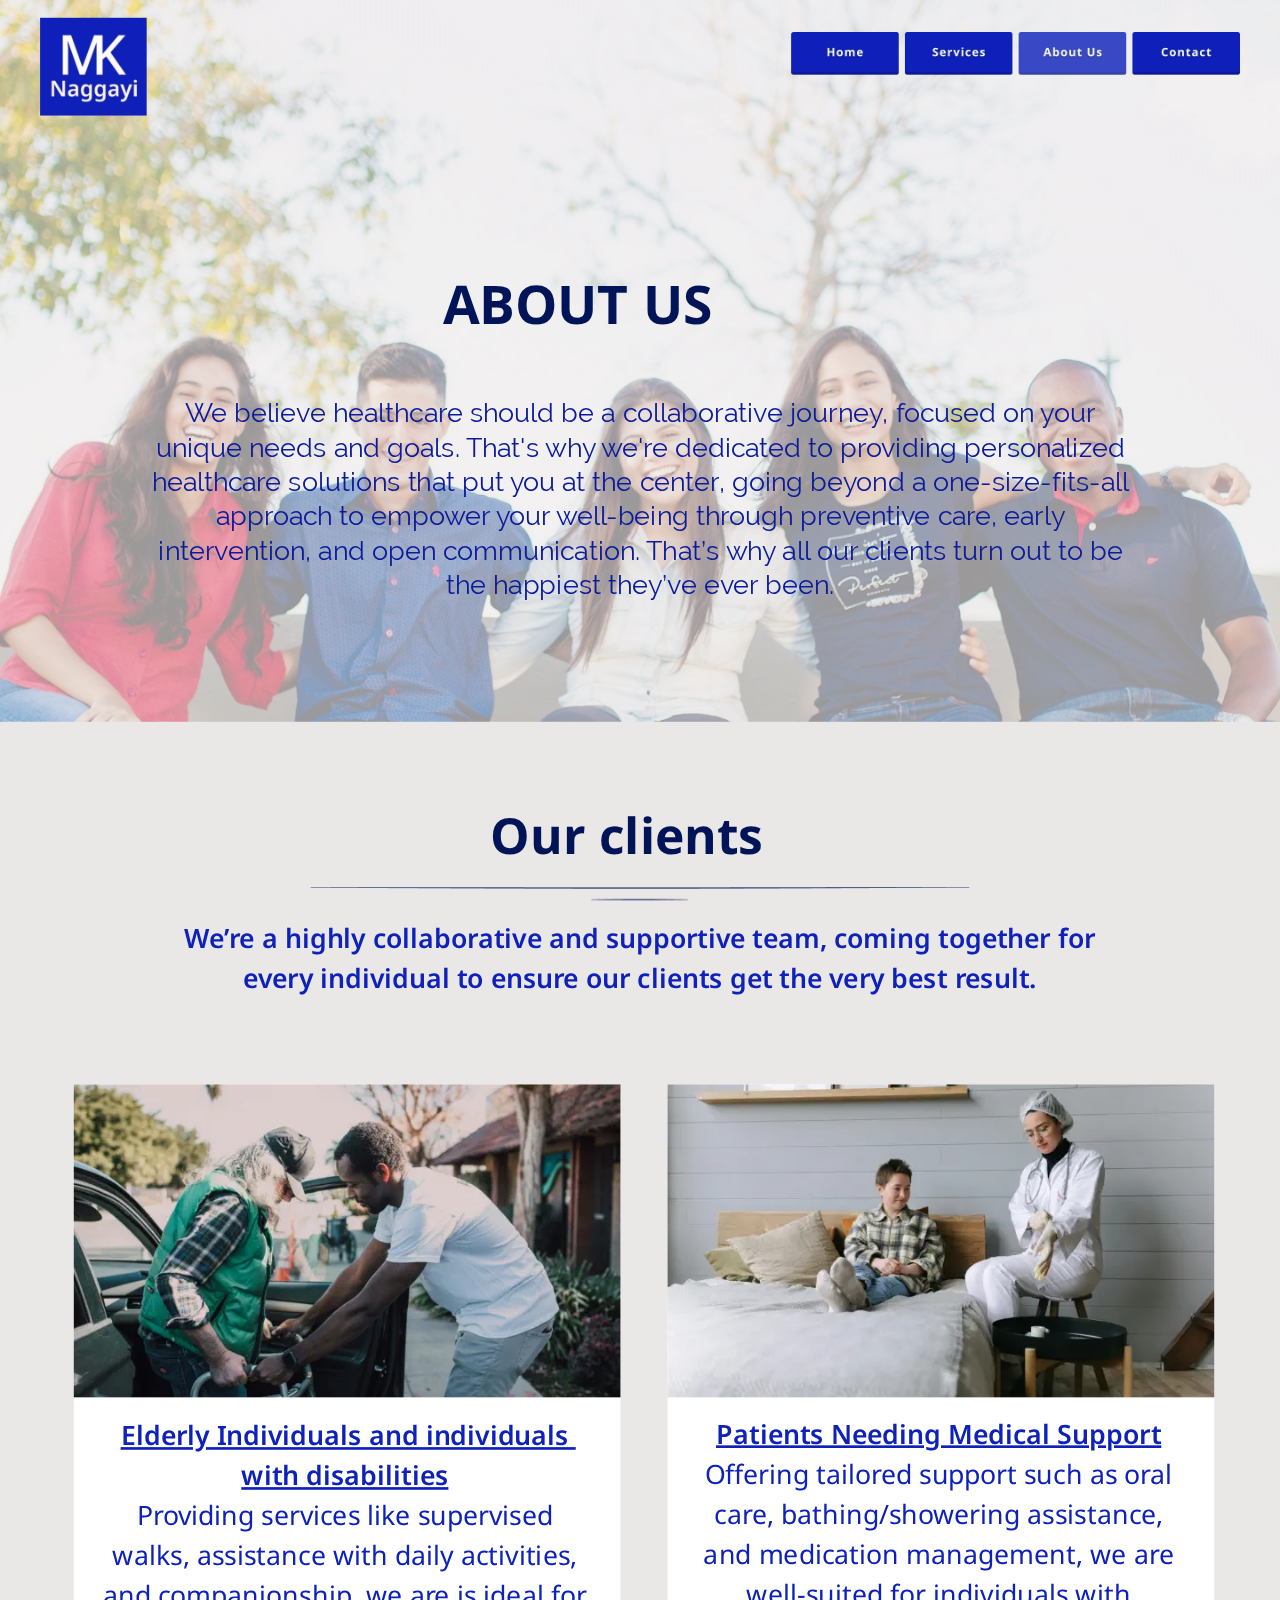
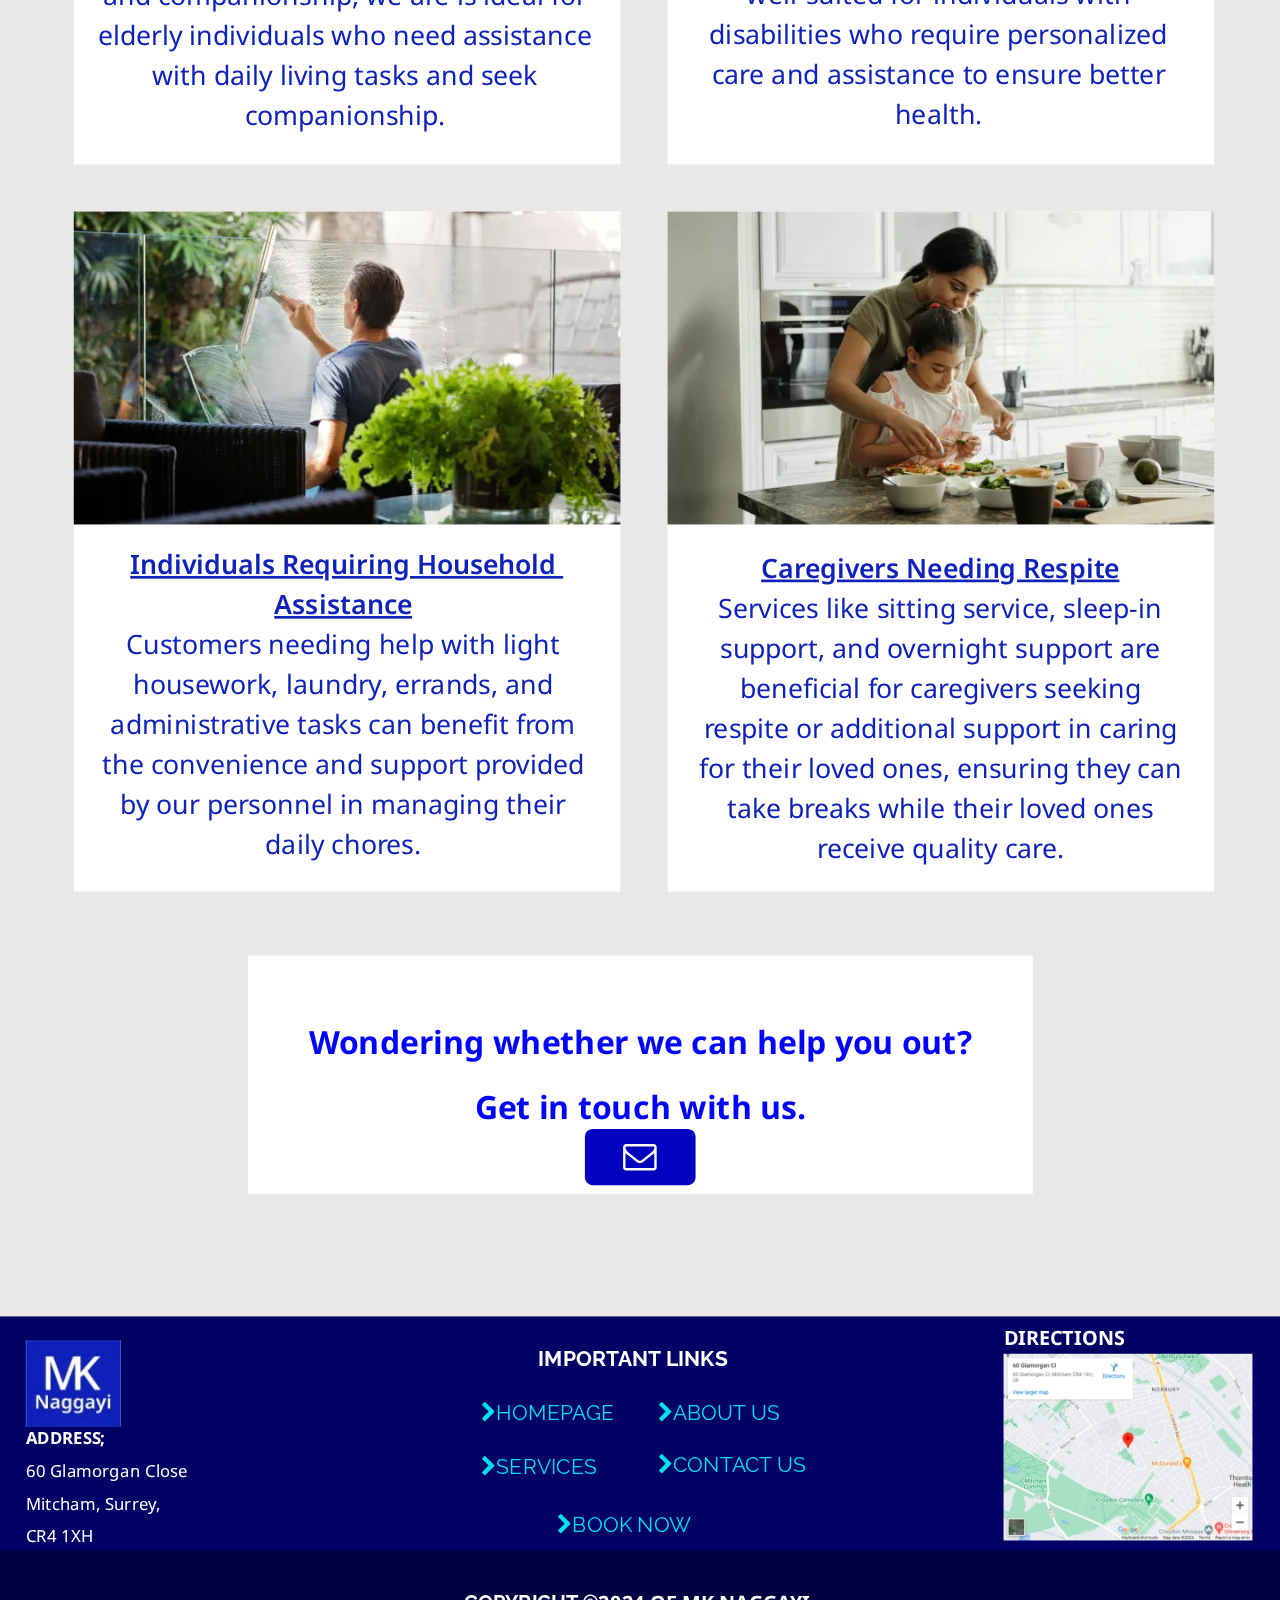
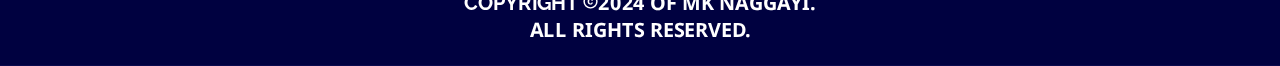
<file: about us.html>
<!DOCTYPE html>
<html lang="en">
<head>
 <meta charset="utf-8"/>
 <meta http-equiv="X-UA-Compatible" content="IE=EDGE"/>
 <meta name="Generator" content="Xara HTML filter v.10.0.3.39"/>
 <meta name="XAR Files" content="index_html_files/xr_files.txt"/>
 <title>about us</title>
 <meta name="viewport" content="width=device-width, initial-scale=1" />
 <link rel="preload" href="index_html_files/xr_fonts.css?1045" as="style" onload="this.onload = null; this.rel = 'stylesheet'" />
 <script>document.documentElement.className="xr_bgh4";</script>
 <link rel="stylesheet" href="index_html_files/xr_main.css?1045"/>
 <link rel="preload" href="index_html_files/custom_styles.css?1045" as="style" onload="this.onload = null; this.rel = 'stylesheet'" />
 <link rel="preload" href="index_html_files/xr_text.css?1045" as="style" onload="this.onload = null; this.rel = 'stylesheet'" />
 <link rel="shortcut icon" type="image/ico" href="index_html_files/favicon.ico"/>
 <link rel="icon" type="image/ico" href="index_html_files/favicon.ico"/>
 <meta name="msapplication-TileImage" content="index_html_files/tileicon.png"/>
 <link rel="apple-touch-icon" href="index_html_files/tileicon.png"/>
 <script src="index_html_files/roe.js?1045"></script>
 <script>xr_webpf=2;</script>
 <script src="index_html_files/prs4.js"></script>
 <style id="xr_scstrchs">.xr_scstrch{width:100%;left:0%;z-index:-1;}</style>
 <script>xr_fitwidth=1880;xr_fws=1.50</script>
 <link rel="stylesheet" href="index_html_files/xr_all.css?1045" id="xr_mvcss"/>
 <!--[if lt IE 9]><link rel="stylesheet" href="index_html_files/xr_ie.css?1045"/><![endif]-->
 <script> var xr_multivar=1;xr_ios_ini2();</script>
 <style>
  @media screen and (min-width: 960px) {#xr_xr {top:0px;}}
  @media screen and (max-width: 959px) {#xr_xr {top:0px;}}
 </style>
 <link rel="preload" href="index_html_files/ani.css" as="style" onload="this.onload = null; this.rel = 'stylesheet'" />
</head>
<body class="xr_bgb4">
<!--[if IE]><div class="xr_ap" id="xr_xrii"  style="width: 100%; height: 100%; top:0%; left:0%;"><![endif]-->
<!--[if !IE]><!--><div class="xr_ap" id="xr_xrii"  style="width: 100%; height: 100%; top:0%; left:0%; overflow:hidden;"><!--<![endif]-->
<div class="xr_ap" id="xr_bph" style="width: 100%; height: 100%; left: 0px; top: 0px; overflow: hidden;">
<div class="xr_ar xr_mvp_6 xr_mvpo " style="width: 100%; height: 100%;">
<div class="xr_pbd">
</div>
</div>
</div>
<!--[if gte IE 9]><!-->
<div id="xr_xr" class="xr_noc" style="position:relative; text-align:left; margin:0 auto;" onmousedown="xr_mm(event);">
<!--<![endif]-->
<!--[if lt IE 9]>
<div class="xr_ap" id="xr_xr" style="width: 1440px; height: 3674px; left:50%; margin-left: -720px; text-align: left; top:0px;">
<![endif]-->
 <script>var xr_xr=document.getElementById("xr_xr");xr_rxc();</script>
<div id="xr_td" class="xr_td">
<div id="xr_mvp_5" class="xr_mvp_5 xr_bgn_4_0_0" style="position:absolute; width:1440px; height:3674px;">
<div class="xr_ap xr_pp">
 <span class="xr_ar" style="left:0px;top:0px;width:1440px;height:3674px; box-shadow: 6px 5px 3px rgba(0,0,0,0.25); background-color: #EAE7E7;"></span>
</div>
<div class="xr_ap xr_xri_" style="width: 1440px; height: 3674px;">
 <img class="xr_rn_ xr_wpp xr_ap" src="index_html_files/217.webp" alt="" title="" style="left:0px;top:-84px;width:1440px;height:896px;"/>
<div class="xr_group">
 <span class="xr_ar xr_scstrch" style="height: 95px; top: 0px; position: absolute; pointer-events: none;"></span>
</div>
<div class="xr_group">
 <div class="xr_trigo_xr_ce19" style="position:absolute;left:773px;top:-174px;width:107px;height:98px;z-index:-1;"></div>
<div class="xr_group" class="xr_apq" id="xr_xpxr_172" style="position:absolute;left:773px;top:-174px;width:107px;height:98px;visibility:hidden;display:none;">
 <div style="position:absolute;left:-773px;top:174px">
<div id="type:58logo" style="position:absolute; left:773px; top:-174px"></div>
 </div>
</div>
</div>
<div class="xr_xpos" style="position:absolute; left: 889px; top: 36px; width:507px; height:50px;">
<div id="xr_nb13" class="xr_ar">
 <div class="xr_ar xr_nb0">
 <a href="index.html" onclick="return(xr_nn());" ontouchstart="xr_mtch();">
  <img class="xr_rn_ xr_rnsp_ xr_wpp xr_ap" src="index_html_files/1032.webp" alt="Home" title="" onmousemove="xr_mo(this,25,event)" style="left:0px;top:0px;width:124px;height:50px;"/>
  <img class="xr_rn_ xr_rnsp_ xr_wpp xr_ap xr_ro xr_ro0 xr_tt3" src="index_html_files/1040.webp" alt="Home" title="" onmousemove="xr_mo(this,25)" style="left:0px;top:0px;width:124px;height:50px;"/>
 </a>
 </div>
 <div class="xr_ar xr_nb0">
 <a href="services.html" target="_self" onclick="return(xr_nn());" ontouchstart="xr_mtch();">
  <img class="xr_rn_ xr_rnsp_ xr_wpp xr_ap" src="index_html_files/1033.webp" alt="Services" title="" onmousemove="xr_mo(this,25,event)" style="left:128px;top:0px;width:124px;height:50px;"/>
  <img class="xr_rn_ xr_rnsp_ xr_wpp xr_ap xr_ro xr_ro0 xr_tt3" src="index_html_files/1041.webp" alt="Services" title="" onmousemove="xr_mo(this,25)" style="left:128px;top:0px;width:124px;height:50px;"/>
 </a>
 </div>
 <div class="xr_ar xr_nb0">
 <a href="javascript:;" onclick="return(xr_nn());" ontouchstart="xr_mtch();">
  <img class="xr_rn_ xr_rnsp_ xr_wpp xr_ap" src="index_html_files/1034.webp" alt="About Us" title="" onmousemove="xr_mo(this,25,event)" style="left:256px;top:0px;width:124px;height:50px;"/>
  <img class="xr_rn_ xr_rnsp_ xr_wpp xr_ap xr_rs" src="index_html_files/1042.webp" alt="About Us" title="" onmousemove="xr_mo(this,25)" style="left:256px;top:0px;width:124px;height:50px;"/>
 </a>
 </div>
 <div class="xr_ar xr_nb0">
 <a href="contact.html" target="_self" onclick="return(xr_nn());" ontouchstart="xr_mtch();">
  <img class="xr_rn_ xr_rnsp_ xr_wpp xr_ap" src="index_html_files/1035.webp" alt="Contact" title="" onmousemove="xr_mo(this,25,event)" style="left:384px;top:0px;width:123px;height:50px;"/>
  <img class="xr_rn_ xr_rnsp_ xr_wpp xr_ap xr_ro xr_ro0 xr_tt3" src="index_html_files/1043.webp" alt="Contact" title="" onmousemove="xr_mo(this,25)" style="left:384px;top:0px;width:123px;height:50px;"/>
 </a>
 </div>
</div>
</div>
 <div class="xr_trigo_xr_ce20" style="position:absolute;left:45px;top:20px;width:120px;height:110px;z-index:-1;"></div>
 <div class="xr_apq xr_ac" id="xr_xpxr_196" style="left:0; top:0; visibility: hidden; display: none;">
 <img class="xr_rn_ xr_rnsp_ xr_wpp xr_ap" src="index_html_files/843.webp" alt="" title="" style="left:45px;top:20px;width:120px;height:110px;"/>
 </div>
 <div class="xr_txt Heading_1 xr_s58" style="position: absolute; left:498px; top:364px; width:343px; height:10px;">
  <h1 class="xr_tl Heading_1 xr_s58" style="top: -64.13px;margin:0;">ABOUT US</h1>
 </div>
 <div class="xr_trigo_xr_ce21" style="position:absolute;left:100px;top:961px;width:742px;height:95px;z-index:-1;"></div>
 <div class="xr_ap xr_ac" id="xr_xpxr_205" style="left:0; top:0; visibility: hidden; display: none;">
 <div class="xr_txt xr_s62" style="position: absolute; left:100px; top:961px; width:742px; height:10px;">
  <h1 class="xr_tc Heading_1 xr_s67" style="left: 451.47px; top: -59.86px; width: 337px;margin:0;"><span id="LayoutControl:58stretch"></span><span class="Heading_1 xr_s67" style="width:306.41px;display:inline-block;transform-origin: 0%;transform: scaleX(1);">Our clients</span></h1>
 </div>
 <img class="xr_rn_ xr_rnsp_ xr_wpp xr_ap" id="x:_nagmar:587500:580:580:580" src="index_html_files/739.webp" alt="" title="" style="left:349px;top:998px;width:742px;height:15px;"/>
 </div>
 <div class="xr_txt Normal_text xr_s68" style="position: absolute; left:204px; top:1066px; width:1032px; height:10px;">
  <span class="xr_tc Normal_text xr_s68" style="left: -49.65px; top: -32.07px; width: 1139px;">We’re a highly collaborative and supportive team, coming together for </span>
  <span class="xr_tc Normal_text xr_s68" style="left: 22.39px; top: 12.87px; width: 987px;">every individual to ensure our clients get the very best result.</span>
 </div>
 <span class="xr_ar" style="left:83px;top:1220px;width:615px;height:765px; background-color: #FFFFFF;"></span>
 <img class="xr_rn_ xr_wpj xr_ap" src="index_html_files/220.webp" alt="" title="" style="left:83px;top:1220px;width:615px;height:352px;"/>
 <span class="xr_ar" style="left:751px;top:1220px;width:615px;height:765px; background-color: #FFFFFF;"></span>
 <img class="xr_rn_ xr_wpj xr_ap" src="index_html_files/221.webp" alt="" title="" style="left:751px;top:1220px;width:615px;height:352px;"/>
 <span class="xr_ar" style="left:83px;top:2038px;width:615px;height:765px; background-color: #FFFFFF;"></span>
 <img class="xr_rn_ xr_wpj xr_ap" src="index_html_files/222.webp" alt="" title="" style="left:83px;top:2038px;width:615px;height:352px;"/>
 <span class="xr_ar" style="left:751px;top:2038px;width:615px;height:765px; background-color: #FFFFFF;"></span>
 <img class="xr_rn_ xr_wpj xr_ap" src="index_html_files/223.webp" alt="" title="" style="left:751px;top:2038px;width:615px;height:352px;"/>
 <div class="xr_txt Normal_text xr_s69" style="position: absolute; left:109px; top:1626px; width:558px; height:10px;">
  <span class="xr_tc Normal_text xr_s68" style="left: 3.71px; top: -32.07px; width: 558px;"><span class="Normal_text xr_s70" style="">Elderly Individuals and individuals </span></span>
  <span class="xr_tc Normal_text xr_s68" style="left: 152.49px; top: 12.87px; width: 253px;"><span class="Normal_text xr_s70" style="">with disabilities</span></span>
  <span class="xr_tc Normal_text xr_s71" style="left: 19.46px; top: 57.81px; width: 527px;">Providing services like supervised </span>
  <span class="xr_tc Normal_text xr_s71" style="left: -7.58px; top: 102.75px; width: 581px;">walks, assistance with daily activities, </span>
  <span class="xr_tc Normal_text xr_s71" style="left: -20.21px; top: 147.69px; width: 606px;">and companionship, we are is ideal for </span>
  <span class="xr_tc Normal_text xr_s71" style="left: -26.27px; top: 192.63px; width: 618px;">elderly individuals who need assistance </span>
  <span class="xr_tc Normal_text xr_s71" style="left: 41.21px; top: 237.57px; width: 483px;">with daily living tasks and seek </span>
  <span class="xr_tc Normal_text xr_s71" style="left: 154.69px; top: 282.51px; width: 249px;">companionship.</span>
 </div>
 <div class="xr_txt Normal_text xr_s71" style="position: absolute; left:773px; top:1624px; width:566px; height:10px;">
  <span class="xr_tc Normal_text xr_s68" style="left: 8.5px; top: -32.07px; width: 549px;"><span class="Normal_text xr_s70" style="">Patients Needing Medical Support</span></span>
  <span class="xr_tc Normal_text xr_s71" style="left: -7.95px; top: 12.87px; width: 590px;">Offering tailored support such as oral </span>
  <span class="xr_tc Normal_text xr_s71" style="left: 4.6px; top: 57.81px; width: 565px;">care, bathing/showering assistance, </span>
  <span class="xr_tc Normal_text xr_s71" style="left: -7.08px; top: 102.75px; width: 588px;">and medication management, we are </span>
  <span class="xr_tc Normal_text xr_s71" style="left: 46.77px; top: 147.69px; width: 480px;">well-suited for individuals with </span>
  <span class="xr_tc Normal_text xr_s71" style="left: -0.83px; top: 192.63px; width: 575px;">disabilities who require personalized </span>
  <span class="xr_tc Normal_text xr_s71" style="left: 1.92px; top: 237.57px; width: 570px;">care and assistance to ensure better </span>
  <span class="xr_tc Normal_text xr_s71" style="left: 229.41px; top: 282.51px; width: 107px;">health.</span>
 </div>
 <div class="xr_txt Normal_text xr_s71" style="position: absolute; left:105px; top:2446px; width:562px; height:10px;">
  <span class="xr_tc Normal_text xr_s68" style="left: 17.61px; top: -32.07px; width: 535px;"><span class="Normal_text xr_s70" style="">Individuals Requiring Household </span></span>
  <span class="xr_tc Normal_text xr_s68" style="left: 196.08px; top: 12.87px; width: 170px;"><span class="Normal_text xr_s70" style="">Assistance</span></span>
  <span class="xr_tc Normal_text xr_s71" style="left: 13.88px; top: 57.81px; width: 542px;">Customers needing help with light </span>
  <span class="xr_tc Normal_text xr_s71" style="left: 20.28px; top: 102.75px; width: 529px;">housework, laundry, errands, and </span>
  <span class="xr_tc Normal_text xr_s71" style="left: -7.21px; top: 147.69px; width: 584px;">administrative tasks can benefit from </span>
  <span class="xr_tc Normal_text xr_s71" style="left: -18.26px; top: 192.63px; width: 606px;">the convenience and support provided </span>
  <span class="xr_tc Normal_text xr_s71" style="left: 5.95px; top: 237.57px; width: 558px;">by our personnel in managing their </span>
  <span class="xr_tc Normal_text xr_s71" style="left: 184.17px; top: 282.51px; width: 194px;">daily chores.</span>
 </div>
 <div class="xr_txt Normal_text xr_s71" style="position: absolute; left:785px; top:2450px; width:546px; height:10px;">
  <span class="xr_tc Normal_text xr_s68" style="left: 50.83px; top: -32.07px; width: 444px;"><span class="Normal_text xr_s70" style="">Caregivers Needing Respite</span></span>
  <span class="xr_tc Normal_text xr_s71" style="left: -1.76px; top: 12.87px; width: 557px;">Services like sitting service, sleep-in </span>
  <span class="xr_tc Normal_text xr_s71" style="left: -0.84px; top: 57.81px; width: 555px;">support, and overnight support are </span>
  <span class="xr_tc Normal_text xr_s71" style="left: 22.98px; top: 102.75px; width: 508px;">beneficial for caregivers seeking </span>
  <span class="xr_tc Normal_text xr_s71" style="left: -20.9px; top: 147.69px; width: 596px;">respite or additional support in caring </span>
  <span class="xr_tc Normal_text xr_s71" style="left: -25.62px; top: 192.63px; width: 605px;">for their loved ones, ensuring they can </span>
  <span class="xr_tc Normal_text xr_s71" style="left: 9.29px; top: 237.57px; width: 535px;">take breaks while their loved ones </span>
  <span class="xr_tc Normal_text xr_s71" style="left: 119.6px; top: 282.51px; width: 307px;">receive quality care.</span>
 </div>
<div class="xr_group">
 <span class="xr_ar" style="left:0px;top:3281px;width:1440px;height:393px; background-color: #000164;"></span>
 <span class="xr_ar" style="left:0px;top:3544px;width:1440px;height:130px; background-color: #000140;"></span>
 <div class="xr_txt Heading_1 xr_s16" style="position: absolute; left:522px; top:3611px; width:396px; height:10px;">
  <h1 class="xr_tc Heading_1 xr_s17" style="left: -18.72px; top: -23.74px; width: 439px;margin:0;"><span class="Heading_1 xr_s18" style="">COPYRIGHT </span><span class="Heading_1 xr_s19" style="">&#59660;</span><span class="Heading_1 xr_s20" style="">2024 OF MK NAGGAYI. </span></h1>
  <h1 class="xr_tc Heading_1 xr_s20" style="left: 61.06px; top: 6.51px; width: 274px;margin:0;">ALL RIGHTS RESERVED.</h1>
 </div>
 <a href="javascript:xr_top();" onclick="return(xr_nn());" ontouchstart="xr_mtch();">
  <img class="xr_wpp xr_ap" src="index_html_files/609.webp" alt="" title="" onmousemove="xr_mo(this,25,event)" style="left:29px;top:3308px;width:107px;height:97px;"/>
 </a>
 <div class="xr_txt Heading_1 xr_s21" style="position: absolute; left:29px; top:3425px; width:208px; height:10px;">
  <h1 class="xr_tl Heading_1 xr_s22" style="top: -20.06px;margin:0;">ADDRESS;</h1>
  <h1 class="xr_tl Heading_1 xr_s21" style="top: 16.76px;margin:0;">60 Glamorgan Close</h1>
  <h1 class="xr_tl Heading_1 xr_s21" style="top: 53.58px;margin:0;">Mitcham, Surrey,</h1>
  <h1 class="xr_tl Heading_1 xr_s21" style="top: 90.41px;margin:0;">CR4 1XH</h1>
 </div>
 <div class="xr_txt Heading_1 xr_s20" style="position: absolute; left:1129px; top:3313px; width:147px; height:10px;">
  <h1 class="xr_tl Heading_1 xr_s20" style="top: -23.74px;margin:0;">DIRECTIONS</h1>
 </div>
 <div class="xr_txt Normal_text xr_s23" style="position: absolute; left:605px; top:3337px; width:316px; height:10px;">
  <span class="xr_tl Normal_text xr_s23" style="top: -22.56px;">IMPORTANT LINKS</span>
 </div>
 <div class="xr_txt Normal_text xr_s24" style="position: absolute; left:541px; top:3397px; width:182px; height:10px;">
  <span class="xr_tl Normal_text xr_s24" style="top: -22.56px;"><span class="Normal_text xr_s25" style=""><a href="index.html" onclick="return(xr_nn());" ontouchstart="xr_mtch();" onmousemove="xr_mo(this,25)" >&#61524;</a></span><a href="index.html" onclick="return(xr_nn());" ontouchstart="xr_mtch();" onmousemove="xr_mo(this,25)" >HOMEPAGE</a></span>
 </div>
 <div class="xr_txt Normal_text xr_s24" style="position: absolute; left:541px; top:3458px; width:172px; height:10px;">
  <span class="xr_tl Normal_text xr_s24" style="top: -22.56px;"><span class="Normal_text xr_s25" style=""><a href="services.html" onclick="return(xr_nn());" ontouchstart="xr_mtch();" onmousemove="xr_mo(this,25)" >&#61524;</a></span><a href="services.html" onclick="return(xr_nn());" ontouchstart="xr_mtch();" onmousemove="xr_mo(this,25)" >SERVICES</a></span>
 </div>
 <div class="xr_txt Normal_text xr_s24" style="position: absolute; left:740px; top:3397px; width:182px; height:10px;">
  <span class="xr_tl Normal_text xr_s24" style="top: -22.56px;"><span class="Normal_text xr_s25" style=""><a href="javascript:;" onclick="return(xr_nn());" ontouchstart="xr_mtch();" onmousemove="xr_mo(this,25)" >&#61524;</a></span><a href="javascript:;" onclick="return(xr_nn());" ontouchstart="xr_mtch();" onmousemove="xr_mo(this,25)" >ABOUT US</a></span>
 </div>
 <div class="xr_txt Normal_text xr_s24" style="position: absolute; left:740px; top:3456px; width:176px; height:10px;">
  <span class="xr_tl Normal_text xr_s24" style="top: -22.56px;"><span class="Normal_text xr_s25" style=""><a href="contact.html" onclick="return(xr_nn());" ontouchstart="xr_mtch();" onmousemove="xr_mo(this,25)" >&#61524;</a></span><a href="contact.html" onclick="return(xr_nn());" ontouchstart="xr_mtch();" onmousemove="xr_mo(this,25)" >CONTACT US</a></span>
 </div>
 <div class="xr_txt Normal_text xr_s24" style="position: absolute; left:627px; top:3523px; width:187px; height:10px;">
  <span class="xr_tl Normal_text xr_s24" style="top: -22.56px;"><span class="Normal_text xr_s25" style=""><a href="https://booking.setmore.com/scheduleappointment/b81dfb6f-62ab-4442-bc96-5bbd6667ff83" onclick="return(xr_nn());" ontouchstart="xr_mtch();" onmousemove="xr_mo(this,25)" >&#61524;</a></span><a href="https://booking.setmore.com/scheduleappointment/b81dfb6f-62ab-4442-bc96-5bbd6667ff83" onclick="return(xr_nn());" ontouchstart="xr_mtch();" onmousemove="xr_mo(this,25)" >BOOK NOW</a></span>
 </div>
 <a href="https://maps.app.goo.gl/H6z57cBo2ucTT6LZ8" onclick="return(xr_nn());" ontouchstart="xr_mtch();">
  <img class="xr_rn_ xr_wpp xr_ap" src="index_html_files/610.webp" alt="" title="" onmousemove="xr_mo(this,25,event)" style="left:1129px;top:3323px;width:280px;height:210px;"/>
 </a>
</div>
 <div class="xr_txt Normal_text xr_s72" style="position: absolute; left:173px; top:475px; width:1096px; height:10px;">
  <span class="xr_tc Normal_text xr_s72" style="left: -11.5px; top: -28.2px; width: 1125px;">We believe healthcare should be a collaborative journey, focused on your </span>
  <span class="xr_tc Normal_text xr_s72" style="left: -45.57px; top: 10.54px; width: 1194px;">unique needs and goals. That's why we're dedicated to providing personalized </span>
  <span class="xr_tc Normal_text xr_s72" style="left: -52.94px; top: 49.27px; width: 1208px;">healthcare solutions that put you at the center, going beyond a one-size-fits-all </span>
  <span class="xr_tc Normal_text xr_s72" style="left: 24.75px; top: 88.01px; width: 1053px;">approach to empower your well-being through preventive care, early </span>
  <span class="xr_tc Normal_text xr_s72" style="left: -45.78px; top: 126.75px; width: 1195px;">intervention, and open communication. That’s why all our clients turn out to be </span>
  <span class="xr_tc Normal_text xr_s72" style="left: 309.33px; top: 165.48px; width: 492px;">the happiest they’ve ever been.  </span>
 </div>
<div class="xr_group">
 <span class="xr_ar" style="left:279px;top:2875px;width:883px;height:268px; background-color: #FFFFFF;"></span>
 <div class="xr_txt Heading_1 Heading_3 xr_s73" style="position: absolute; left:343px; top:2986px; width:755px; height:10px;">
  <h3 class="xr_tc Heading_1 Heading_3 xr_s73" style="left: -33.22px; top: -38.48px; width: 821px;margin:0;">Wondering whether we can help you out?</h3>
  <h3 class="xr_tc Heading_1 Heading_3 xr_s73" style="left: 172.93px; top: 34.55px; width: 409px;margin:0;">Get in touch with us.</h3>
 </div>
</div>
 <div class="xr_trigs xr_trigo_xr_ce22" style="position:absolute;left:1381px;top:3615px;width:0px;height:0px;visibility:hidden;z-index:-1;"></div>
<div class="xr_group">
 <a href="&#109;&#97;&#105;&#108;&#116;&#111;&#58;&#97;&#114;&#116;&#101;&#109;&#105;&#115;&#118;&#121;&#117;&#100;&#97;&#110;&#116;&#114;&#111;&#109;&#101;&#64;&#103;&#109;&#97;&#105;&#108;&#46;&#99;&#111;&#109;" onclick="return(xr_nn());" ontouchstart="xr_mtch();">
  <span class="xr_ar" onmousemove="xr_mo(this,25,event)" style="left:658px;top:3070px;width:125px;height:63px; overflow: visible;pointer-events: none;"><svg style="position:absolute; left:0; top:0; width:100%; height:100%; overflow:visible; viewBox: 0 0 125 63; pointer-events: none;" >  <path fill="#0002BF" stroke="Transparent" stroke-width="0" stroke-linejoin="round" stroke-linecap="round"d="M 0 8.97 L 0 54.43 C 0 59.38 4.02 63.4 8.97 63.4 L 115.53 63.4 C 120.48 63.4 124.5 59.38 124.5 54.43 L 124.5 8.97 C 124.5 4.02 120.48 0 115.53 0 L 8.97 0 C 4.02 0 0 4.02 0 8.97 Z" fill-rule="evenodd" pointer-events="visible" />
 </svg></span>
 </a>
 <a href="&#109;&#97;&#105;&#108;&#116;&#111;&#58;&#97;&#114;&#116;&#101;&#109;&#105;&#115;&#118;&#121;&#117;&#100;&#97;&#110;&#116;&#114;&#111;&#109;&#101;&#64;&#103;&#109;&#97;&#105;&#108;&#46;&#99;&#111;&#109;" onclick="return(xr_nn());" ontouchstart="xr_mtch();">
  <span class="xr_ar" id="type:58symbol" onmousemove="xr_mo(this,25,event)" style="left:701px;top:3087px;width:38px;height:30px; overflow: visible;pointer-events: none;"><svg style="position:absolute; left:0; top:0; width:100%; height:100%; overflow:visible; viewBox: 0 0 38 30; pointer-events: none;" >  <path fill="#FFFFFF" stroke="Transparent" stroke-width="0" stroke-linejoin="round" stroke-linecap="round"d="M 35.09 26.32 L 35.09 10.12 C 34.65 10.63 34.16 11.09 33.64 11.52 C 29.87 14.41 26.88 16.79 24.65 18.64 C 23.94 19.25 23.35 19.72 22.9 20.06 C 22.45 20.39 21.85 20.74 21.08 21.08 C 20.31 21.43 19.59 21.6 18.92 21.6 L 18.9 21.6 L 18.88 21.6 C 18.2 21.6 17.48 21.43 16.71 21.08 C 15.95 20.74 15.34 20.39 14.89 20.06 C 14.44 19.72 13.86 19.25 13.14 18.64 C 10.92 16.79 7.92 14.41 4.15 11.52 C 3.63 11.09 3.15 10.63 2.7 10.12 L 2.7 26.32 C 2.7 26.5 2.77 26.66 2.9 26.8 C 3.03 26.93 3.19 27 3.37 27 L 34.42 27 C 34.6 27 34.76 26.93 34.89 26.8 C 35.03 26.66 35.09 26.5 35.09 26.32 M 35.09 4.15 C 35.09 4.13 35.09 4.05 35.09 3.92 C 35.09 3.8 35.09 3.7 35.09 3.64 C 35.09 3.57 35.09 3.48 35.08 3.36 C 35.08 3.24 35.06 3.16 35.02 3.1 C 34.99 3.04 34.95 2.98 34.91 2.91 C 34.86 2.84 34.8 2.79 34.72 2.75 C 34.63 2.72 34.53 2.7 34.42 2.7 L 3.37 2.7 C 3.19 2.7 3.03 2.77 2.9 2.9 C 2.77 3.03 2.7 3.19 2.7 3.37 C 2.7 5.74 3.73 7.73 5.8 9.36 C 8.51 11.5 11.33 13.73 14.26 16.05 C 14.34 16.12 14.59 16.33 15 16.67 C 15.4 17.02 15.73 17.28 15.97 17.46 C 16.2 17.65 16.52 17.87 16.9 18.13 C 17.29 18.39 17.65 18.58 17.97 18.71 C 18.29 18.83 18.6 18.9 18.88 18.9 L 18.9 18.9 L 18.92 18.9 C 19.2 18.9 19.5 18.83 19.83 18.71 C 20.15 18.58 20.5 18.39 20.89 18.13 C 21.28 17.87 21.59 17.65 21.83 17.46 C 22.07 17.28 22.39 17.02 22.8 16.67 C 23.21 16.33 23.45 16.12 23.54 16.05 C 26.46 13.73 29.28 11.5 31.99 9.36 C 32.75 8.76 33.46 7.95 34.11 6.93 C 34.77 5.91 35.09 4.98 35.09 4.15 M 37.79 3.37 L 37.79 26.32 C 37.79 27.25 37.46 28.04 36.8 28.71 C 36.14 29.37 35.35 29.7 34.42 29.7 L 3.37 29.7 C 2.45 29.7 1.65 29.37 0.99 28.71 C 0.33 28.04 0 27.25 0 26.32 L 0 3.37 C 0 2.45 0.33 1.65 0.99 0.99 C 1.65 0.33 2.45 0 3.37 0 L 34.42 0 C 35.35 0 36.14 0.33 36.8 0.99 C 37.46 1.65 37.79 2.45 37.79 3.37 Z" fill-rule="evenodd" pointer-events="visible" />
 </svg></span>
 </a>
</div>
<div class="xr_noreset " style="position: absolute; left:1378px;top:3155px;width:1px;height:1px; overflow: hidden;">
<script>
    (function (w, d, s, u) {
    w.gbwawc = {
    url: u,
    options: {
            waId: "+256 0705182106",
            siteName: "MK Naggayi",
            siteTag: "Usually replies within an hour.",
            siteLogo: "https://assets.gallabox.com/gb-home/wa-chat-widget/bot+avatars/1.png",
            widgetPosition: "LEFT",
            triggerMessage: "",
            welcomeMessage: "Hello, glad you\'re here.",
            brandColor: "#25D366",
            messageText: "How may I help you?",
            replyOptions: ['',''],
        },
    };
    var h = d.getElementsByTagName(s)[0],
    j = d.createElement(s);
    j.async = true;
    j.src = u + "/whatsapp-widget.min.js?_=" + Math.random();
    h.parentNode.insertBefore(j, h);
    })(window, document, "script", "https://waw.gallabox.com");
</script>
</div>
 <div id="xr_xd25"></div>
</div>
</div>
<div id="xr_mvp_6" class="xr_mvp_6 xr_bgn_5_0_0 xr_mvpo" style="position:absolute; width:480px; height:2986px;">
<div class="xr_ap xr_pp">
 <span class="xr_ar" style="left:0px;top:0px;width:480px;height:2986px; box-shadow: 5px 5px 3px rgba(0,0,0,0.25); background-color: #EAE7E7;"></span>
</div>
<div class="xr_ap xr_xri_" style="width: 480px; height: 2986px;">
<div class="xr_group">
 <span class="xr_ar xr_scstrch" style="height: 60px; top: 0px; position: absolute; pointer-events: none;"></span>
</div>
 <div class="xr_trigo_xr_ce23" style="position:absolute;left:446px;top:0px;width:24px;height:60px;z-index:-1;"></div>
<div class="xr_xpos" id="xr_xpxr_247" style="position:absolute; left: 446px; top: 0px; width:24px; height:60px; visibility:hidden; display:none;">
<div id="xr_nb17" class="xr_ar">
 <div class="xr_ar xr_nb0">
 <a href="javascript:;" aria-haspopup="true" onclick="return(xr_nn());" ontouchstart="xr_mtch();">
  <img class="xr_rn_ xr_rnsp_ xr_wpp xr_ap" src="index_html_files/273.webp" alt="" title="" style="left:0px;top:0px;width:24px;height:60px;"/>
 </a>
  <div class="xr_nb2 xr_nb5 xr_smp0_-24" style="left:0px; top:60px; min-width:24px;">
  <ul class="xr_nb4">
   <li><a href="index.html">HOME</a>
   </li>
   <li><a href="services.html">SERVICES</a>
   </li>
   <li><a href="about us.html">ABOUT US</a>
   </li>
   <li><a href="contact.html">CONTACT</a>
   </li>
  </ul>
  </div>
 </div>
</div>
</div>
 <div class="xr_trigo_xr_ce24" style="position:absolute;left:163px;top:411px;width:124px;height:25px;z-index:-1;"></div>
 <div class="xr_ap xr_ac" id="xr_xpxr_250" style="left:0; top:0; visibility: hidden; display: none;">
 <div class="xr_txt xr_s62" style="position: absolute; left:163px; top:411px; width:124px; height:10px;">
  <h1 class="xr_tc Heading_1 xr_s74" style="left: 9.74px; top: -18.51px; width: 104px;margin:0;"><span id="Xxr_v6_LayoutControl:58stretch"></span><span class="Heading_1 xr_s74" style="width:94.73px;display:inline-block;transform-origin: 0%;transform: scaleX(1);">Our clients</span></h1>
 </div>
 <img class="xr_rn_ xr_rnsp_ xr_wpp xr_ap" src="index_html_files/744.webp" alt="" title="" style="left:162px;top:419px;width:125px;height:4px;"/>
 </div>
 <img class="xr_rn_ xr_wpp xr_ap" src="index_html_files/1021.webp" alt="" title="" style="left:0px;top:0px;width:480px;height:371px;"/>
 <div class="xr_trigo_xr_ce25" style="position:absolute;left:11px;top:9px;width:73px;height:67px;z-index:-1;"></div>
 <div class="xr_apq xr_ac" id="xr_xpxr_289" style="left:0; top:0; visibility: hidden; display: none;">
 <img class="xr_rn_ xr_rnsp_ xr_wpp xr_ap" src="index_html_files/205.webp" alt="" title="" style="left:11px;top:9px;width:73px;height:67px;"/>
 </div>
 <div class="xr_txt Heading_1 xr_s63" style="position: absolute; left:171px; top:132px; width:131px; height:10px;">
  <h1 class="xr_tl Heading_1 xr_s63" style="top: -25.65px;margin:0;">ABOUT US</h1>
 </div>
 <div class="xr_txt Normal_text xr_s75" style="position: absolute; left:71px; top:167px; width:340px; height:10px;">
  <span class="xr_tc Normal_text xr_s75" style="left: 28.79px; top: -15.04px; width: 287px;">We believe healthcare should be a </span>
  <span class="xr_tc Normal_text xr_s75" style="left: -15.15px; top: 5.62px; width: 374px;">collaborative journey, focused on your unique </span>
  <span class="xr_tc Normal_text xr_s75" style="left: -11.05px; top: 26.28px; width: 366px;">needs and goals. That's why we're dedicated </span>
  <span class="xr_tc Normal_text xr_s75" style="left: 21.57px; top: 46.94px; width: 301px;">to providing personalized healthcare </span>
  <span class="xr_tc Normal_text xr_s75" style="left: 1.4px; top: 67.6px; width: 341px;">solutions that put you at the center, going </span>
  <span class="xr_tc Normal_text xr_s75" style="left: 14.93px; top: 88.25px; width: 314px;">beyond a one-size-fits-all approach to </span>
  <span class="xr_tc Normal_text xr_s75" style="left: -13.64px; top: 108.91px; width: 371px;">empower your well-being through preventive </span>
  <span class="xr_tc Normal_text xr_s75" style="left: 34.88px; top: 129.57px; width: 274px;">care, early intervention, and open </span>
  <span class="xr_tc Normal_text xr_s75" style="left: -14.55px; top: 150.23px; width: 373px;">communication. That’s why all our clients turn </span>
  <span class="xr_tc Normal_text xr_s75" style="left: 4.25px; top: 170.89px; width: 336px;">out to be the happiest they’ve ever been. </span>
 </div>
 <div class="xr_txt Normal_text xr_s76" style="position: absolute; left:42px; top:452px; width:394px; height:10px;">
  <span class="xr_tc Normal_text xr_s76" style="left: -15.54px; top: -17.1px; width: 429px;">We’re a highly collaborative and supportive team, </span>
  <span class="xr_tc Normal_text xr_s76" style="left: -3.67px; top: 6.87px; width: 405px;">coming together for every individual to ensure </span>
  <span class="xr_tc Normal_text xr_s76" style="left: 47.3px; top: 30.83px; width: 299px;">our clients get the very best result.</span>
 </div>
 <span class="xr_ar" style="left:42px;top:524px;width:394px;height:425px; background-color: #FFFFFF;"></span>
 <img class="xr_rn_ xr_wpj xr_ap" src="index_html_files/746.webp" alt="" title="" style="left:42px;top:524px;width:394px;height:225px;"/>
 <div class="xr_txt Normal_text xr_s77" style="position: absolute; left:59px; top:785px; width:357px; height:10px;">
  <span class="xr_tc Normal_text xr_s78" style="left: -4.8px; top: -21.38px; width: 372px;"><span class="Normal_text xr_s79" style="">Elderly Individuals and individuals </span></span>
  <span class="xr_tc Normal_text xr_s78" style="left: 94.39px; top: 8.58px; width: 169px;"><span class="Normal_text xr_s79" style="">with disabilities</span></span>
  <span class="xr_tc Normal_text xr_s31" style="left: 14.64px; top: 38.54px; width: 332px;">Providing services like supervised walks, </span>
  <span class="xr_tc Normal_text xr_s31" style="left: 38.45px; top: 59.2px; width: 285px;">assistance with daily activities, and </span>
  <span class="xr_tc Normal_text xr_s31" style="left: 19.48px; top: 79.86px; width: 322px;">companionship, we are ideal for elderly </span>
  <span class="xr_tc Normal_text xr_s31" style="left: -16.18px; top: 100.52px; width: 394px;">individuals who need assistance with daily living </span>
  <span class="xr_tc Normal_text xr_s31" style="left: 52.17px; top: 121.17px; width: 253px;">tasks and seek companionship.</span>
 </div>
 <span class="xr_ar" style="left:42px;top:1002px;width:394px;height:438px; background-color: #FFFFFF;"></span>
 <img class="xr_rn_ xr_wpj xr_ap" src="index_html_files/747.webp" alt="" title="" style="left:42px;top:1002px;width:394px;height:225px;"/>
 <div class="xr_txt Normal_text xr_s77" style="position: absolute; left:56px; top:1262px; width:363px; height:10px;">
  <span class="xr_tc Normal_text xr_s78" style="left: -1.71px; top: -21.38px; width: 366px;"><span class="Normal_text xr_s79" style="">Patients Needing Medical Support</span></span>
  <span class="xr_tc Normal_text xr_s80" style="left: 3.88px; top: 8.58px; width: 359px;">Offering tailored support such as oral care, </span>
  <span class="xr_tc Normal_text xr_s80" style="left: -11.57px; top: 32.55px; width: 390px;">bathing/showering assistance, and medication </span>
  <span class="xr_tc Normal_text xr_s80" style="left: -14.8px; top: 56.52px; width: 396px;">management, we are well-suited for individuals </span>
  <span class="xr_tc Normal_text xr_s80" style="left: -10.05px; top: 80.49px; width: 387px;">with disabilities who require personalized care </span>
  <span class="xr_tc Normal_text xr_s80" style="left: 20.59px; top: 104.45px; width: 321px;">and assistance to ensure better health.</span>
 </div>
 <span class="xr_ar" style="left:42px;top:1509px;width:394px;height:451px; background-color: #FFFFFF;"></span>
 <img class="xr_rn_ xr_wpj xr_ap" src="index_html_files/748.webp" alt="" title="" style="left:42px;top:1509px;width:394px;height:225px;"/>
 <div class="xr_txt Normal_text xr_s77" style="position: absolute; left:56px; top:1771px; width:360px; height:10px;">
  <span class="xr_tc Normal_text xr_s78" style="left: 4.41px; top: -21.38px; width: 356px;"><span class="Normal_text xr_s79" style="">Individuals Requiring Household </span></span>
  <span class="xr_tc Normal_text xr_s78" style="left: 123.39px; top: 8.58px; width: 113px;"><span class="Normal_text xr_s79" style="">Assistance</span></span>
  <span class="xr_tc Normal_text xr_s80" style="left: -12.89px; top: 38.54px; width: 390px;">Customers needing help with light housework, </span>
  <span class="xr_tc Normal_text xr_s80" style="left: -10.54px; top: 62.51px; width: 385px;">laundry, errands, and administrative tasks can </span>
  <span class="xr_tc Normal_text xr_s80" style="left: 5.37px; top: 86.48px; width: 353px;">benefit from the convenience and support </span>
  <span class="xr_tc Normal_text xr_s80" style="left: -5.53px; top: 110.44px; width: 375px;">provided by our personnel in managing their </span>
  <span class="xr_tc Normal_text xr_s80" style="left: 128.36px; top: 134.41px; width: 103px;">daily chores.</span>
 </div>
 <span class="xr_ar" style="left:42px;top:2035px;width:395px;height:452px; background-color: #FFFFFF;"></span>
 <img class="xr_rn_ xr_wpj xr_ap" src="index_html_files/749.webp" alt="" title="" style="left:42px;top:2035px;width:395px;height:226px;"/>
 <div class="xr_txt Normal_text xr_s77" style="position: absolute; left:64px; top:2300px; width:351px; height:10px;">
  <span class="xr_tc Normal_text xr_s78" style="left: 27.23px; top: -21.38px; width: 296px;"><span class="Normal_text xr_s79" style="">Caregivers Needing Respite</span></span>
  <span class="xr_tc Normal_text xr_s80" style="left: -8.46px; top: 8.58px; width: 372px;">Services like sitting service, sleep-in support, </span>
  <span class="xr_tc Normal_text xr_s80" style="left: 10.21px; top: 32.55px; width: 334px;">and overnight support are beneficial for </span>
  <span class="xr_tc Normal_text xr_s80" style="left: 12.61px; top: 56.52px; width: 330px;">caregivers seeking respite or additional </span>
  <span class="xr_tc Normal_text xr_s80" style="left: 19.13px; top: 80.49px; width: 317px;">support in caring for their loved ones, </span>
  <span class="xr_tc Normal_text xr_s80" style="left: 5.3px; top: 104.45px; width: 344px;">ensuring they can take breaks while their </span>
  <span class="xr_tc Normal_text xr_s80" style="left: 46.75px; top: 128.42px; width: 257px;">loved ones receive quality care.</span>
 </div>
<div class="xr_group">
 <span class="xr_ar" style="left:-1px;top:2693px;width:480px;height:293px; overflow: visible;pointer-events: none;"><svg style="position:absolute; left:0; top:0; width:100%; height:100%; overflow:visible; viewBox: 0 0 480 293; pointer-events: none;" >  <path fill="#000164" stroke="Transparent" stroke-width="0" stroke-linecap="round"d="M 0 0 L 0 292.94 C 0 292.94 0 292.94 0 292.94 L 479.98 292.94 C 479.98 292.94 479.98 292.94 479.98 292.94 L 479.98 0 C 479.98 0 479.98 0 479.98 0 L 0 0 C 0 0 0 0 0 0 Z" fill-rule="evenodd" pointer-events="visible" />
 </svg></span>
 <span class="xr_ar" style="left:-1px;top:2889px;width:480px;height:97px; overflow: visible;pointer-events: none;"><svg style="position:absolute; left:0; top:0; width:100%; height:100%; overflow:visible; viewBox: 0 0 480 97; pointer-events: none;" >  <path fill="#000140" stroke="Transparent" stroke-width="0" stroke-linecap="round"d="M 0 0 L 0 97.11 C 0 97.11 0 97.11 0 97.11 L 479.98 97.11 C 479.98 97.11 479.98 97.11 479.98 97.11 L 479.98 0 C 479.98 0 479.98 0 479.98 0 L 0 0 C 0 0 0 0 0 0 Z" fill-rule="evenodd" pointer-events="visible" />
 </svg></span>
 <div class="xr_txt Heading_1 xr_s16" style="position: absolute; left:115px; top:2924px; width:227px; height:10px;">
  <h1 class="xr_tc Heading_1 xr_s49" style="left: 17.36px; top: -14.81px; width: 196px;margin:0;"><span class="Heading_1 xr_s50" style="">COPYRIGHT </span><span class="Heading_1 xr_s51" style="">&#59660;</span><span class="Heading_1 xr_s52" style="">2024 OF MK </span></h1>
  <h1 class="xr_tc Heading_1 xr_s52" style="left: -10.9px; top: 4.06px; width: 249px;margin:0;">NAGGAYI. ALL RIGHTS RESERVED.</h1>
 </div>
 <a href="javascript:xr_top();" onclick="return(xr_nn());" ontouchstart="xr_mtch();">
  <img class="xr_rn_ xr_rnsp_ xr_wpp xr_ap" src="index_html_files/809.webp" alt="" title="" onmousemove="xr_mo(this,31,event)" style="left:9px;top:2714px;width:84px;height:72px;"/>
 </a>
 <div class="xr_txt Heading_1 xr_s53" style="position: absolute; left:9px; top:2798px; width:106px; height:10px;">
  <h1 class="xr_tl Heading_1 xr_s54" style="top: -12.52px;margin:0;">ADDRESS;</h1>
  <h1 class="xr_tl Heading_1 xr_s53" style="top: 10.46px;margin:0;">60 Glamorgan </h1>
  <h1 class="xr_tl Heading_1 xr_s53" style="top: 26.4px;margin:0;">Close</h1>
  <h1 class="xr_tl Heading_1 xr_s53" style="top: 49.38px;margin:0;">Mitcham, Surrey,</h1>
  <h1 class="xr_tl Heading_1 xr_s53" style="top: 72.35px;margin:0;">CR4 1XH</h1>
 </div>
 <div class="xr_txt Heading_1 xr_s52" style="position: absolute; left:337px; top:2714px; width:104px; height:10px;">
  <h1 class="xr_tl Heading_1 xr_s52" style="top: -14.81px;margin:0;">DIRECTIONS</h1>
 </div>
 <div class="xr_txt Normal_text xr_s55" style="position: absolute; left:151px; top:2732px; width:179px; height:10px;">
  <span class="xr_tl Normal_text xr_s55" style="top: -14.07px;">IMPORTANT LINKS</span>
 </div>
 <div class="xr_txt Normal_text xr_s56" style="position: absolute; left:115px; top:2776px; width:103px; height:10px;">
  <span class="xr_tl Normal_text xr_s56" style="top: -14.07px;"><span class="Normal_text xr_s57" style=""><a href="index.html" onclick="return(xr_nn());" ontouchstart="xr_mtch();" onmousemove="xr_mo(this,31)" >&#61524;</a></span><a href="index.html" onclick="return(xr_nn());" ontouchstart="xr_mtch();" onmousemove="xr_mo(this,31)" >HOMEPAGE</a></span>
 </div>
 <div class="xr_txt Normal_text xr_s56" style="position: absolute; left:115px; top:2822px; width:97px; height:10px;">
  <span class="xr_tl Normal_text xr_s56" style="top: -14.07px;"><span class="Normal_text xr_s57" style=""><a href="services.html" onclick="return(xr_nn());" ontouchstart="xr_mtch();" onmousemove="xr_mo(this,31)" >&#61524;</a></span><a href="services.html" onclick="return(xr_nn());" ontouchstart="xr_mtch();" onmousemove="xr_mo(this,31)" >SERVICES</a></span>
 </div>
 <div class="xr_txt Normal_text xr_s56" style="position: absolute; left:228px; top:2776px; width:103px; height:10px;">
  <span class="xr_tl Normal_text xr_s56" style="top: -14.07px;"><span class="Normal_text xr_s57" style=""><a href="javascript:;" onclick="return(xr_nn());" ontouchstart="xr_mtch();" onmousemove="xr_mo(this,31)" >&#61524;</a></span><a href="javascript:;" onclick="return(xr_nn());" ontouchstart="xr_mtch();" onmousemove="xr_mo(this,31)" >ABOUT US</a></span>
 </div>
 <div class="xr_txt Normal_text xr_s56" style="position: absolute; left:228px; top:2820px; width:99px; height:10px;">
  <span class="xr_tl Normal_text xr_s56" style="top: -14.07px;"><span class="Normal_text xr_s57" style=""><a href="contact.html" onclick="return(xr_nn());" ontouchstart="xr_mtch();" onmousemove="xr_mo(this,31)" >&#61524;</a></span><a href="contact.html" onclick="return(xr_nn());" ontouchstart="xr_mtch();" onmousemove="xr_mo(this,31)" >CONTACT </a></span>
  <span class="xr_tl Normal_text xr_s56" style="top: 5.26px;"><a href="contact.html" onclick="return(xr_nn());" ontouchstart="xr_mtch();" onmousemove="xr_mo(this,31)" >US</a></span>
 </div>
 <div class="xr_txt Normal_text xr_s56" style="position: absolute; left:164px; top:2870px; width:106px; height:10px;">
  <span class="xr_tl Normal_text xr_s56" style="top: -14.07px;"><span class="Normal_text xr_s57" style=""><a href="https://booking.setmore.com/scheduleappointment/b81dfb6f-62ab-4442-bc96-5bbd6667ff83" onclick="return(xr_nn());" ontouchstart="xr_mtch();" onmousemove="xr_mo(this,31)" >&#61524;</a></span><a href="https://booking.setmore.com/scheduleappointment/b81dfb6f-62ab-4442-bc96-5bbd6667ff83" onclick="return(xr_nn());" ontouchstart="xr_mtch();" onmousemove="xr_mo(this,31)" >BOOK NOW</a></span>
 </div>
 <a href="https://maps.app.goo.gl/H6z57cBo2ucTT6LZ8" onclick="return(xr_nn());" ontouchstart="xr_mtch();">
  <img class="xr_rn_ xr_wpp xr_ap" src="index_html_files/810.webp" alt="" title="" onmousemove="xr_mo(this,31,event)" style="left:337px;top:2725px;width:137px;height:156px;"/>
 </a>
</div>
<div class="xr_group">
 <span class="xr_ar" style="left:82px;top:2542px;width:314px;height:95px; background-color: #FFFFFF;"></span>
 <div class="xr_txt Heading_1 Heading_3 xr_s81" style="position: absolute; left:105px; top:2581px; width:269px; height:10px;">
  <h3 class="xr_tc Heading_1 Heading_3 xr_s81" style="left: -11.82px; top: -13.69px; width: 292px;margin:0;">Wondering whether we can help you out?</h3>
  <h3 class="xr_tc Heading_1 Heading_3 xr_s81" style="left: 61.55px; top: 12.29px; width: 145px;margin:0;">Get in touch with us.</h3>
 </div>
</div>
 <div class="xr_trigs xr_trigo_xr_ce26" style="position:absolute;left:433px;top:2940px;width:0px;height:0px;visibility:hidden;z-index:-1;"></div>
<div class="xr_group">
 <a href="&#109;&#97;&#105;&#108;&#116;&#111;&#58;&#97;&#114;&#116;&#101;&#109;&#105;&#115;&#118;&#121;&#117;&#100;&#97;&#110;&#116;&#114;&#111;&#109;&#101;&#64;&#103;&#109;&#97;&#105;&#108;&#46;&#99;&#111;&#109;" onclick="return(xr_nn());" ontouchstart="xr_mtch();">
  <span class="xr_ar" onmousemove="xr_mo(this,31,event)" style="left:215px;top:2611px;width:41px;height:21px; overflow: visible;pointer-events: none;"><svg style="position:absolute; left:0; top:0; width:100%; height:100%; overflow:visible; viewBox: 0 0 41 21; pointer-events: none;" >  <path fill="#0002BF" stroke="Transparent" stroke-width="0" stroke-linejoin="round" stroke-linecap="round"d="M 0 2.98 L 0 18.11 C 0 19.75 1.34 21.09 2.98 21.09 L 38.44 21.09 C 40.09 21.09 41.42 19.75 41.42 18.11 L 41.42 2.98 C 41.42 1.34 40.09 0 38.44 0 L 2.98 0 C 1.34 0 0 1.34 0 2.98 Z" fill-rule="evenodd" pointer-events="visible" />
 </svg></span>
 </a>
 <a href="&#109;&#97;&#105;&#108;&#116;&#111;&#58;&#97;&#114;&#116;&#101;&#109;&#105;&#115;&#118;&#121;&#117;&#100;&#97;&#110;&#116;&#114;&#111;&#109;&#101;&#64;&#103;&#109;&#97;&#105;&#108;&#46;&#99;&#111;&#109;" onclick="return(xr_nn());" ontouchstart="xr_mtch();">
  <span class="xr_ar" id="Xxr_v6_type:58symbol" onmousemove="xr_mo(this,31,event)" style="left:230px;top:2616px;width:13px;height:10px; overflow: visible;pointer-events: none;"><svg style="position:absolute; left:0; top:0; width:100%; height:100%; overflow:visible; viewBox: 0 0 13 10; pointer-events: none;" >  <path fill="#FFFFFF" stroke="Transparent" stroke-width="0" stroke-linejoin="round" stroke-linecap="round"d="M 11.68 8.76 L 11.68 3.37 C 11.53 3.54 11.37 3.69 11.19 3.83 C 9.94 4.79 8.94 5.59 8.2 6.2 C 7.96 6.4 7.77 6.56 7.62 6.67 C 7.47 6.79 7.27 6.9 7.01 7.01 C 6.76 7.13 6.52 7.19 6.29 7.19 L 6.29 7.19 L 6.28 7.19 C 6.06 7.19 5.82 7.13 5.56 7.01 C 5.31 6.9 5.1 6.79 4.95 6.67 C 4.8 6.56 4.61 6.4 4.37 6.2 C 3.63 5.59 2.64 4.79 1.38 3.83 C 1.21 3.69 1.05 3.54 0.9 3.37 L 0.9 8.76 C 0.9 8.82 0.92 8.87 0.97 8.92 C 1.01 8.96 1.06 8.98 1.12 8.98 L 11.45 8.98 C 11.51 8.98 11.56 8.96 11.61 8.92 C 11.65 8.87 11.68 8.82 11.68 8.76 M 11.68 1.38 C 11.68 1.37 11.68 1.35 11.68 1.31 C 11.68 1.26 11.68 1.23 11.68 1.21 C 11.68 1.19 11.67 1.16 11.67 1.12 C 11.67 1.08 11.66 1.05 11.65 1.03 C 11.64 1.01 11.63 0.99 11.61 0.97 C 11.6 0.95 11.58 0.93 11.55 0.92 C 11.52 0.9 11.49 0.9 11.45 0.9 L 1.12 0.9 C 1.06 0.9 1.01 0.92 0.97 0.97 C 0.92 1.01 0.9 1.06 0.9 1.12 C 0.9 1.91 1.24 2.57 1.93 3.11 C 2.83 3.83 3.77 4.57 4.74 5.34 C 4.77 5.36 4.85 5.43 4.99 5.55 C 5.12 5.66 5.23 5.75 5.31 5.81 C 5.39 5.87 5.49 5.95 5.62 6.03 C 5.75 6.12 5.87 6.18 5.98 6.22 C 6.09 6.27 6.19 6.29 6.28 6.29 L 6.29 6.29 L 6.29 6.29 C 6.39 6.29 6.49 6.27 6.6 6.22 C 6.7 6.18 6.82 6.12 6.95 6.03 C 7.08 5.95 7.18 5.87 7.26 5.81 C 7.34 5.75 7.45 5.66 7.59 5.55 C 7.72 5.43 7.8 5.36 7.83 5.34 C 8.8 4.57 9.74 3.83 10.64 3.11 C 10.9 2.91 11.13 2.64 11.35 2.31 C 11.57 1.97 11.68 1.66 11.68 1.38 M 12.57 1.12 L 12.57 8.76 C 12.57 9.07 12.46 9.33 12.24 9.55 C 12.02 9.77 11.76 9.88 11.45 9.88 L 1.12 9.88 C 0.81 9.88 0.55 9.77 0.33 9.55 C 0.11 9.33 0 9.07 0 8.76 L 0 1.12 C 0 0.81 0.11 0.55 0.33 0.33 C 0.55 0.11 0.81 0 1.12 0 L 11.45 0 C 11.76 0 12.02 0.11 12.24 0.33 C 12.46 0.55 12.57 0.81 12.57 1.12 Z" fill-rule="evenodd" pointer-events="visible" />
 </svg></span>
 </a>
</div>
 <div id="xr_xd31"></div>
</div>
</div>
</div>
</div>
<div class="xr_apq  xr_mvp_5 " style="top:0px; left:0px; width:0px; height:0px; text-align:left;">
 <div class="xr_apq xr_ac xr_stickie" id="xr_xpxr_242" style="position:fixed;left:50%;margin-left:661px;bottom:0px;width:59px;height:59px; visibility: hidden; display: none;">
 <a href="javascript:xr_top();" onclick="return(xr_nn());" ontouchstart="xr_mtch();">
  <img class="xr_rn_ xr_rnsp_ xr_wpp xr_ap" src="index_html_files/836.webp" alt="" title="" onmousemove="xr_mo(this,31,event)" style="left:0px;top:0px;width:59px;height:59px;"/>
 </a>
 </div>
</div>
<div class="xr_apq  xr_mvp_6  xr_mvpo " style="top:0px; left:0px; width:0px; height:0px; text-align:left;">
 <div class="xr_apq xr_ac xr_stickie" id="xr_xpxr_298" style="position:fixed;left:50%;margin-left:193px;bottom:0px;width:47px;height:46px; visibility: hidden; display: none;">
 <a href="javascript:xr_top();" onclick="return(xr_nn());" ontouchstart="xr_mtch();">
  <img class="xr_rn_ xr_rnsp_ xr_wpp xr_ap" src="index_html_files/910.webp" alt="" title="" onmousemove="xr_mo(this,31,event)" style="left:0px;top:0px;width:47px;height:46px;"/>
 </a>
 </div>
</div>
</div >
<!--[if lt IE 7]><script src="index_html_files/png.js"></script><![endif]-->
<!--[if IE]><script>xr_aeh()</script><![endif]--><!--[if !IE]>--><script>xr_htm();repMobFonts();window.addEventListener('load', xr_aeh, false);</script><!--<![endif]-->
</body>
</html>
</file>
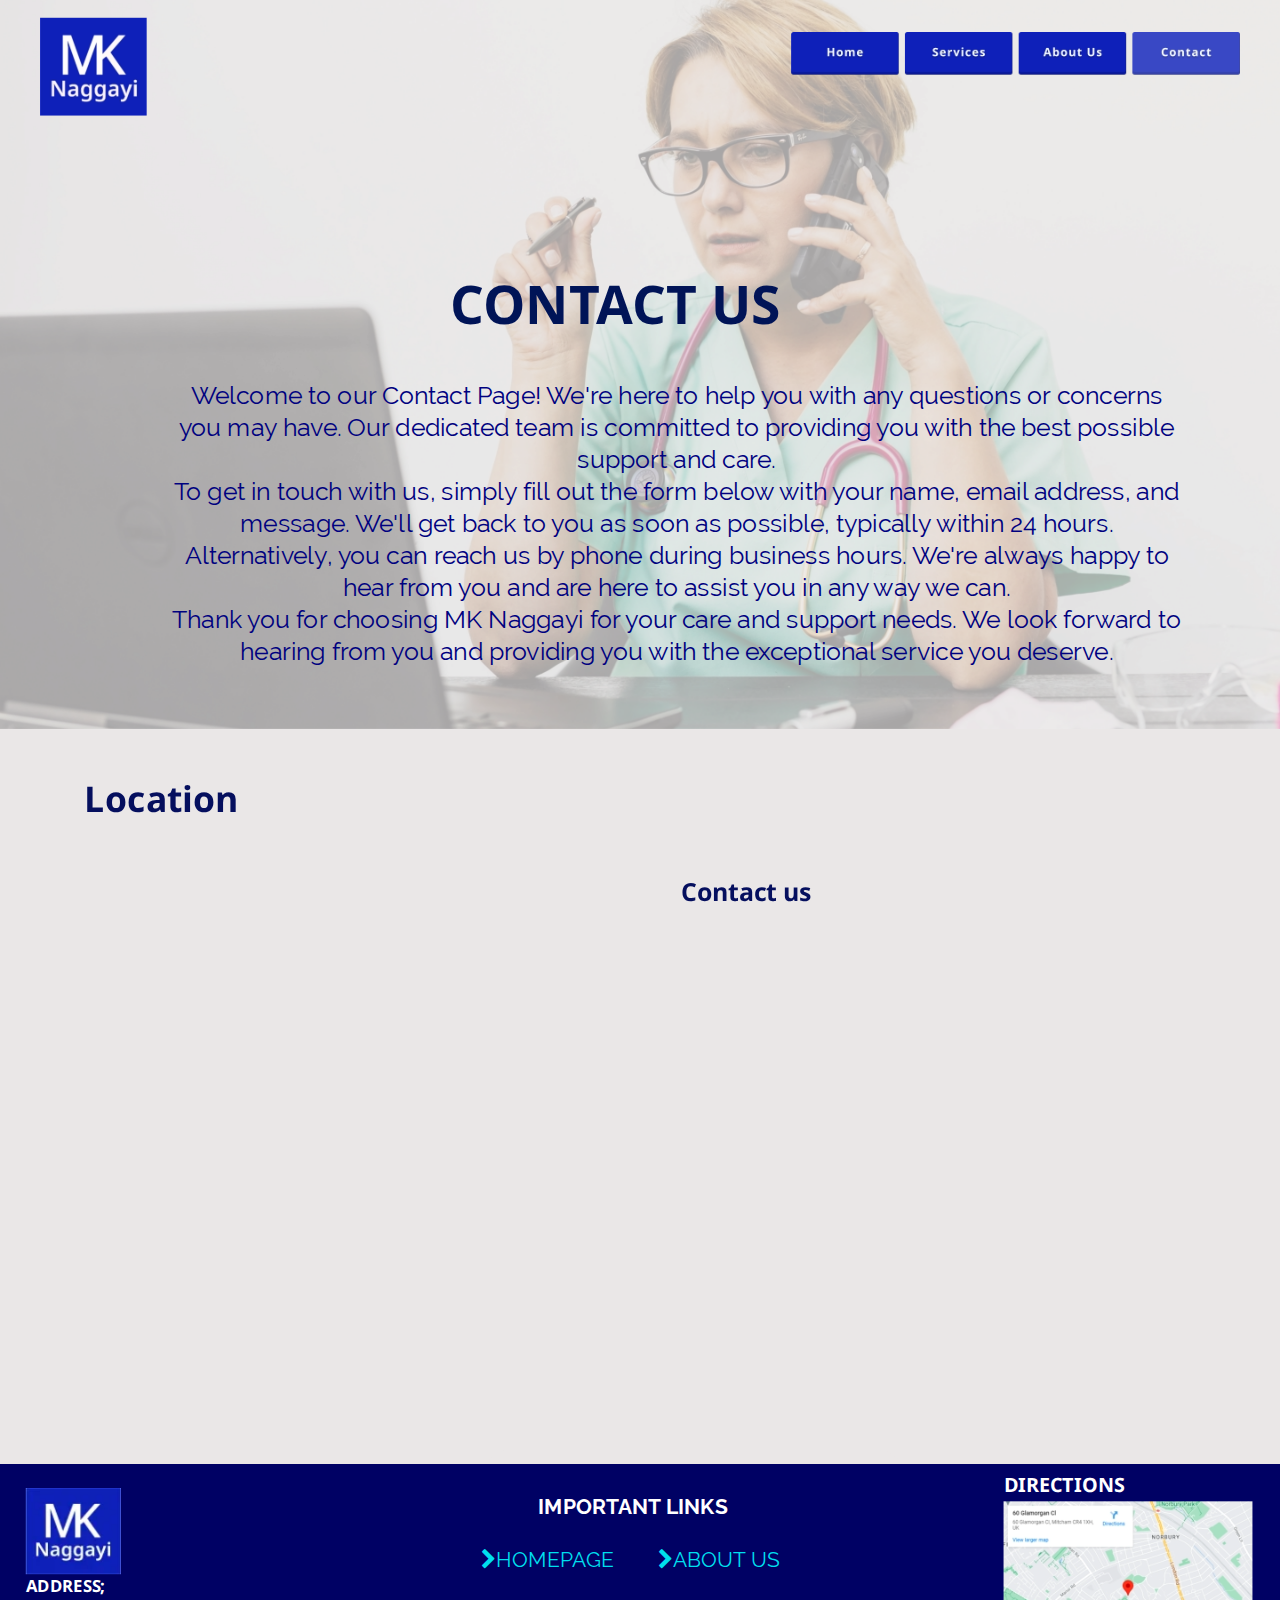
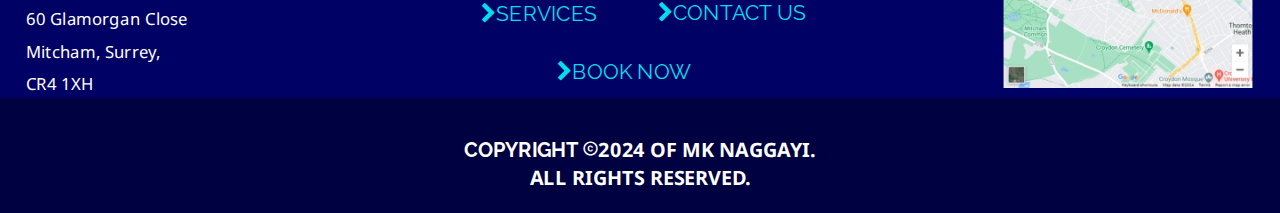
<file: contact.html>
<!DOCTYPE html>
<html lang="en">
<head>
 <meta charset="utf-8"/>
 <meta http-equiv="X-UA-Compatible" content="IE=EDGE"/>
 <meta name="Generator" content="Xara HTML filter v.10.0.3.39"/>
 <meta name="XAR Files" content="index_html_files/xr_files.txt"/>
 <title>contact</title>
 <meta name="viewport" content="width=device-width, initial-scale=1" />
 <link rel="preload" href="index_html_files/xr_fonts.css?1045" as="style" onload="this.onload = null; this.rel = 'stylesheet'" />
 <script>document.documentElement.className="xr_bgh6";</script>
 <link rel="stylesheet" href="index_html_files/xr_main.css?1045"/>
 <link rel="preload" href="index_html_files/custom_styles.css?1045" as="style" onload="this.onload = null; this.rel = 'stylesheet'" />
 <link rel="preload" href="index_html_files/xr_text.css?1045" as="style" onload="this.onload = null; this.rel = 'stylesheet'" />
 <link rel="shortcut icon" type="image/ico" href="index_html_files/favicon.ico"/>
 <link rel="icon" type="image/ico" href="index_html_files/favicon.ico"/>
 <meta name="msapplication-TileImage" content="index_html_files/tileicon.png"/>
 <link rel="apple-touch-icon" href="index_html_files/tileicon.png"/>
 <script src="index_html_files/roe.js?1045"></script>
 <script>xr_webpf=2;</script>
 <script src="index_html_files/prs4.js"></script>
 <style id="xr_scstrchs">.xr_scstrch{width:100%;left:0%;z-index:-1;}</style>
 <script>xr_fitwidth=1880;xr_fws=1.50</script>
 <link rel="stylesheet" href="index_html_files/xr_all.css?1045" id="xr_mvcss"/>
 <!--[if lt IE 9]><link rel="stylesheet" href="index_html_files/xr_ie.css?1045"/><![endif]-->
 <script> var xr_multivar=1;xr_ios_ini2();</script>
 <style>
  @media screen and (min-width: 960px) {#xr_xr {top:0px;}}
  @media screen and (max-width: 959px) {#xr_xr {top:0px;}}
 </style>
 <link rel="preload" href="index_html_files/ani.css" as="style" onload="this.onload = null; this.rel = 'stylesheet'" />
</head>
<body class="xr_bgb6">
<!--[if IE]><div class="xr_ap" id="xr_xrii"  style="width: 100%; height: 100%; top:0%; left:0%;"><![endif]-->
<!--[if !IE]><!--><div class="xr_ap" id="xr_xrii"  style="width: 100%; height: 100%; top:0%; left:0%; overflow:hidden;"><!--<![endif]-->
<div class="xr_ap" id="xr_bph" style="width: 100%; height: 100%; left: 0px; top: 0px; overflow: hidden;">
<div class="xr_ar xr_mvp_8 xr_mvpo " style="width: 100%; height: 100%;">
<div class="xr_pbd">
</div>
</div>
</div>
<!--[if gte IE 9]><!-->
<div id="xr_xr" class="xr_noc" style="position:relative; text-align:left; margin:0 auto;" onmousedown="xr_mm(event);">
<!--<![endif]-->
<!--[if lt IE 9]>
<div class="xr_ap" id="xr_xr" style="width: 1440px; height: 2040px; left:50%; margin-left: -720px; text-align: left; top:0px;">
<![endif]-->
 <script>var xr_xr=document.getElementById("xr_xr");xr_rxc();</script>
<div id="xr_td" class="xr_td">
<div id="xr_mvp_7" class="xr_mvp_7 xr_bgn_6_0_0" style="position:absolute; width:1440px; height:2040px;">
<div class="xr_ap xr_pp">
 <span class="xr_ar" style="left:0px;top:0px;width:1440px;height:2040px; background-color: #EAE7E7;"></span>
</div>
<div class="xr_ap xr_xri_" style="width: 1440px; height: 2040px;">
 <img class="xr_rn_ xr_wpp xr_ap" src="index_html_files/462.webp" alt="" title="" style="left:0px;top:0px;width:1440px;height:820px;"/>
<div class="xr_group">
 <span class="xr_ar xr_scstrch" style="height: 95px; top: 0px; position: absolute; pointer-events: none;"></span>
</div>
<div class="xr_group">
 <div class="xr_trigo_xr_ce27" style="position:absolute;left:773px;top:-174px;width:107px;height:98px;z-index:-1;"></div>
<div class="xr_group" class="xr_apq" id="xr_xpxr_303" style="position:absolute;left:773px;top:-174px;width:107px;height:98px;visibility:hidden;display:none;">
 <div style="position:absolute;left:-773px;top:174px">
<div id="type:58logo" style="position:absolute; left:773px; top:-174px"></div>
 </div>
</div>
</div>
<div class="xr_xpos" style="position:absolute; left: 889px; top: 36px; width:507px; height:50px;">
<div id="xr_nb19" class="xr_ar">
 <div class="xr_ar xr_nb0">
 <a href="index.html" onclick="return(xr_nn());" ontouchstart="xr_mtch();">
  <img class="xr_rn_ xr_rnsp_ xr_wpp xr_ap" src="index_html_files/1032.webp" alt="Home" title="" onmousemove="xr_mo(this,37,event)" style="left:0px;top:0px;width:124px;height:50px;"/>
  <img class="xr_rn_ xr_rnsp_ xr_wpp xr_ap xr_ro xr_ro0 xr_tt3" src="index_html_files/1040.webp" alt="Home" title="" onmousemove="xr_mo(this,37)" style="left:0px;top:0px;width:124px;height:50px;"/>
 </a>
 </div>
 <div class="xr_ar xr_nb0">
 <a href="services.html" target="_self" onclick="return(xr_nn());" ontouchstart="xr_mtch();">
  <img class="xr_rn_ xr_rnsp_ xr_wpp xr_ap" src="index_html_files/1033.webp" alt="Services" title="" onmousemove="xr_mo(this,37,event)" style="left:128px;top:0px;width:124px;height:50px;"/>
  <img class="xr_rn_ xr_rnsp_ xr_wpp xr_ap xr_ro xr_ro0 xr_tt3" src="index_html_files/1041.webp" alt="Services" title="" onmousemove="xr_mo(this,37)" style="left:128px;top:0px;width:124px;height:50px;"/>
 </a>
 </div>
 <div class="xr_ar xr_nb0">
 <a href="about%20us.html" target="_self" onclick="return(xr_nn());" ontouchstart="xr_mtch();">
  <img class="xr_rn_ xr_rnsp_ xr_wpp xr_ap" src="index_html_files/1034.webp" alt="About Us" title="" onmousemove="xr_mo(this,37,event)" style="left:256px;top:0px;width:124px;height:50px;"/>
  <img class="xr_rn_ xr_rnsp_ xr_wpp xr_ap xr_ro xr_ro0 xr_tt3" src="index_html_files/1042.webp" alt="About Us" title="" onmousemove="xr_mo(this,37)" style="left:256px;top:0px;width:124px;height:50px;"/>
 </a>
 </div>
 <div class="xr_ar xr_nb0">
 <a href="javascript:;" onclick="return(xr_nn());" ontouchstart="xr_mtch();">
  <img class="xr_rn_ xr_rnsp_ xr_wpp xr_ap" src="index_html_files/1035.webp" alt="Contact" title="" onmousemove="xr_mo(this,37,event)" style="left:384px;top:0px;width:123px;height:50px;"/>
  <img class="xr_rn_ xr_rnsp_ xr_wpp xr_ap xr_rs" src="index_html_files/1043.webp" alt="Contact" title="" onmousemove="xr_mo(this,37)" style="left:384px;top:0px;width:123px;height:50px;"/>
 </a>
 </div>
</div>
</div>
 <div class="xr_txt Heading_1 xr_s58" style="position: absolute; left:506px; top:364px; width:402px; height:10px;">
  <h1 class="xr_tl Heading_1 xr_s58" style="top: -64.13px;margin:0;"><span id="HeadingAnchor:58dgCLB">CONTACT US</span></h1>
 </div>
 <div class="xr_txt Normal_text xr_s8" style="position: absolute; left:188px; top:454px; width:1146px; height:10px;">
  <span class="xr_tc Normal_text xr_s8" style="left: -33.41px; top: -26.32px; width: 1220px;">Welcome to our Contact Page! We're here to help you with any questions or concerns </span>
  <span class="xr_tc Normal_text xr_s8" style="left: -49.17px; top: 9.83px; width: 1251px;">you may have. Our dedicated team is committed to providing you with the best possible </span>
  <span class="xr_tc Normal_text xr_s8" style="left: 449.01px; top: 45.99px; width: 248px;">support and care.</span>
  <span class="xr_tc Normal_text xr_s8" style="left: -54.12px; top: 82.14px; width: 1261px;">To get in touch with us, simply fill out the form below with your name, email address, and </span>
  <span class="xr_tc Normal_text xr_s8" style="left: 30.72px; top: 118.29px; width: 1085px;">message. We'll get back to you as soon as possible, typically within 24 hours.</span>
  <span class="xr_tc Normal_text xr_s8" style="left: -40.23px; top: 154.45px; width: 1234px;">Alternatively, you can reach us by phone during business hours. We're always happy to </span>
  <span class="xr_tc Normal_text xr_s8" style="left: 155.19px; top: 190.6px; width: 836px;">hear from you and are here to assist you in any way we can.</span>
  <span class="xr_tc Normal_text xr_s8" style="left: -55.58px; top: 226.75px; width: 1264px;">Thank you for choosing MK Naggayi for your care and support needs. We look forward to </span>
  <span class="xr_tc Normal_text xr_s8" style="left: 25.68px; top: 262.91px; width: 1095px;">hearing from you and providing you with the exceptional service you deserve.</span>
 </div>
<div class="xr_reset " style="position: absolute; left:82px;top:919px;width:600px;height:450px; overflow: hidden;">
<iframe src="https://www.google.com/maps/embed?pb=!1m18!1m12!1m3!1d9956.416087722298!2d-0.14759601398177075!3d51.40114333792106!2m3!1f0!2f0!3f0!3m2!1i1024!2i768!4f13.1!3m3!1m2!1s0x487606f027cbd6b1%3A0x59805ec2a1822ca9!2s60%20Glamorgan%20Cl%2C%20Mitcham%20CR4%201XH%2C%20UK!5e0!3m2!1sen!2sug!4v1712584697894!5m2!1sen!2sug" width="600" height="450" style="border:0;" allowfullscreen="" loading="lazy" referrerpolicy="no-referrer-when-downgrade"></iframe>
</div>
<div class="xr_noreset " id="Contact:32form" style="position: absolute; left:759px;top:820px;width:572px;height:687px; overflow: hidden;">
<iframe data-tally-src="https://tally.so/embed/w4800o?alignLeft=1&hideTitle=1&transparentBackground=1&dynamicHeight=1" loading="lazy" width="100%" height="200" frameborder="0" marginheight="0" marginwidth="0" title="Contact us."></iframe><script>var d=document,w="https://tally.so/widgets/embed.js",v=function(){"undefined"!=typeof Tally?Tally.loadEmbeds():d.querySelectorAll("iframe[data-tally-src]:not([src])").forEach((function(e){e.src=e.dataset.tallySrc}))};if("undefined"!=typeof Tally)v();else if(d.querySelector('script[src="'+w+'"]')==null){var s=d.createElement("script");s.src=w,s.onload=v,s.onerror=v,d.body.appendChild(s);}</script>
</div>
 <div class="xr_trigo_xr_ce28" style="position:absolute;left:45px;top:20px;width:120px;height:110px;z-index:-1;"></div>
 <div class="xr_apq xr_ac" id="xr_xpxr_327" style="left:0; top:0; visibility: hidden; display: none;">
 <img class="xr_rn_ xr_rnsp_ xr_wpp xr_ap" src="index_html_files/843.webp" alt="" title="" style="left:45px;top:20px;width:120px;height:110px;"/>
 </div>
 <span class="xr_ar" style="left:543px;top:1631px;width:475px;height:219px; background-color: #EAE7E7; border-radius: 31px;"></span>
<div class="xr_group">
 <span class="xr_ar" style="left:0px;top:1647px;width:1440px;height:393px; background-color: #000164;"></span>
 <span class="xr_ar" style="left:0px;top:1910px;width:1440px;height:130px; background-color: #000140;"></span>
 <div class="xr_txt Heading_1 xr_s16" style="position: absolute; left:522px; top:1977px; width:396px; height:10px;">
  <h1 class="xr_tc Heading_1 xr_s17" style="left: -18.72px; top: -23.74px; width: 439px;margin:0;"><span class="Heading_1 xr_s18" style="">COPYRIGHT </span><span class="Heading_1 xr_s19" style="">&#59660;</span><span class="Heading_1 xr_s20" style="">2024 OF MK NAGGAYI. </span></h1>
  <h1 class="xr_tc Heading_1 xr_s20" style="left: 61.06px; top: 6.51px; width: 274px;margin:0;">ALL RIGHTS RESERVED.</h1>
 </div>
 <a href="javascript:xr_top();" onclick="return(xr_nn());" ontouchstart="xr_mtch();">
  <img class="xr_wpp xr_ap" src="index_html_files/609.webp" alt="" title="" onmousemove="xr_mo(this,37,event)" style="left:29px;top:1674px;width:107px;height:97px;"/>
 </a>
 <div class="xr_txt Heading_1 xr_s21" style="position: absolute; left:29px; top:1791px; width:208px; height:10px;">
  <h1 class="xr_tl Heading_1 xr_s22" style="top: -20.06px;margin:0;">ADDRESS;</h1>
  <h1 class="xr_tl Heading_1 xr_s21" style="top: 16.76px;margin:0;">60 Glamorgan Close</h1>
  <h1 class="xr_tl Heading_1 xr_s21" style="top: 53.58px;margin:0;">Mitcham, Surrey,</h1>
  <h1 class="xr_tl Heading_1 xr_s21" style="top: 90.41px;margin:0;">CR4 1XH</h1>
 </div>
 <div class="xr_txt Heading_1 xr_s20" style="position: absolute; left:1129px; top:1679px; width:147px; height:10px;">
  <h1 class="xr_tl Heading_1 xr_s20" style="top: -23.74px;margin:0;">DIRECTIONS</h1>
 </div>
 <div class="xr_txt Normal_text xr_s23" style="position: absolute; left:605px; top:1703px; width:316px; height:10px;">
  <span class="xr_tl Normal_text xr_s23" style="top: -22.56px;">IMPORTANT LINKS</span>
 </div>
 <div class="xr_txt Normal_text xr_s24" style="position: absolute; left:541px; top:1763px; width:182px; height:10px;">
  <span class="xr_tl Normal_text xr_s24" style="top: -22.56px;"><span class="Normal_text xr_s25" style=""><a href="index.html" onclick="return(xr_nn());" ontouchstart="xr_mtch();" onmousemove="xr_mo(this,37)" >&#61524;</a></span><a href="index.html" onclick="return(xr_nn());" ontouchstart="xr_mtch();" onmousemove="xr_mo(this,37)" >HOMEPAGE</a></span>
 </div>
 <div class="xr_txt Normal_text xr_s24" style="position: absolute; left:541px; top:1824px; width:172px; height:10px;">
  <span class="xr_tl Normal_text xr_s24" style="top: -22.56px;"><span class="Normal_text xr_s25" style=""><a href="services.html" onclick="return(xr_nn());" ontouchstart="xr_mtch();" onmousemove="xr_mo(this,37)" >&#61524;</a></span><a href="services.html" onclick="return(xr_nn());" ontouchstart="xr_mtch();" onmousemove="xr_mo(this,37)" >SERVICES</a></span>
 </div>
 <div class="xr_txt Normal_text xr_s24" style="position: absolute; left:740px; top:1763px; width:182px; height:10px;">
  <span class="xr_tl Normal_text xr_s24" style="top: -22.56px;"><span class="Normal_text xr_s25" style=""><a href="about%20us.html" onclick="return(xr_nn());" ontouchstart="xr_mtch();" onmousemove="xr_mo(this,37)" >&#61524;</a></span><a href="about%20us.html" onclick="return(xr_nn());" ontouchstart="xr_mtch();" onmousemove="xr_mo(this,37)" >ABOUT US</a></span>
 </div>
 <div class="xr_txt Normal_text xr_s24" style="position: absolute; left:740px; top:1822px; width:176px; height:10px;">
  <span class="xr_tl Normal_text xr_s24" style="top: -22.56px;"><span class="Normal_text xr_s25" style=""><a href="javascript:;" onclick="return(xr_nn());" ontouchstart="xr_mtch();" onmousemove="xr_mo(this,37)" >&#61524;</a></span><a href="javascript:;" onclick="return(xr_nn());" ontouchstart="xr_mtch();" onmousemove="xr_mo(this,37)" >CONTACT US</a></span>
 </div>
 <div class="xr_txt Normal_text xr_s24" style="position: absolute; left:627px; top:1889px; width:187px; height:10px;">
  <span class="xr_tl Normal_text xr_s24" style="top: -22.56px;"><span class="Normal_text xr_s25" style=""><a href="https://booking.setmore.com/scheduleappointment/b81dfb6f-62ab-4442-bc96-5bbd6667ff83" onclick="return(xr_nn());" ontouchstart="xr_mtch();" onmousemove="xr_mo(this,37)" >&#61524;</a></span><a href="https://booking.setmore.com/scheduleappointment/b81dfb6f-62ab-4442-bc96-5bbd6667ff83" onclick="return(xr_nn());" ontouchstart="xr_mtch();" onmousemove="xr_mo(this,37)" >BOOK NOW</a></span>
 </div>
 <a href="https://maps.app.goo.gl/H6z57cBo2ucTT6LZ8" onclick="return(xr_nn());" ontouchstart="xr_mtch();">
  <img class="xr_rn_ xr_wpp xr_ap" src="index_html_files/610.webp" alt="" title="" onmousemove="xr_mo(this,37,event)" style="left:1129px;top:1689px;width:280px;height:210px;"/>
 </a>
</div>
 <div class="xr_txt Heading_1 xr_s82" style="position: absolute; left:95px; top:913px; width:186px; height:10px;">
  <h1 class="xr_tl Heading_1 xr_s82" style="top: -42.75px;margin:0;"><span id="HeadingAnchor:587SrIW">Location</span></h1>
 </div>
 <div class="xr_txt Heading_1 xr_s83" style="position: absolute; left:766px; top:1014px; width:168px; height:10px;">
  <h1 class="xr_tl Heading_1 xr_s83" style="top: -29.93px;margin:0;">Contact us</h1>
 </div>
 <div class="xr_trigs xr_trigo_xr_ce29" style="position:absolute;left:1381px;top:1981px;width:0px;height:0px;visibility:hidden;z-index:-1;"></div>
<div class="xr_noreset " style="position: absolute; left:1371px;top:1600px;width:1px;height:1px; overflow: hidden;">
<script>
    (function (w, d, s, u) {
    w.gbwawc = {
    url: u,
    options: {
            waId: "+256 0705182106",
            siteName: "MK Naggayi",
            siteTag: "Usually replies within an hour.",
            siteLogo: "https://assets.gallabox.com/gb-home/wa-chat-widget/bot+avatars/1.png",
            widgetPosition: "LEFT",
            triggerMessage: "",
            welcomeMessage: "Hello, glad you\'re here.",
            brandColor: "#25D366",
            messageText: "How may I help you?",
            replyOptions: ['',''],
        },
    };
    var h = d.getElementsByTagName(s)[0],
    j = d.createElement(s);
    j.async = true;
    j.src = u + "/whatsapp-widget.min.js?_=" + Math.random();
    h.parentNode.insertBefore(j, h);
    })(window, document, "script", "https://waw.gallabox.com");
</script>
</div>
 <div id="xr_xd37"></div>
</div>
</div>
<div id="xr_mvp_8" class="xr_mvp_8 xr_bgn_7_0_0 xr_mvpo" style="position:absolute; width:480px; height:1986px;">
<div class="xr_ap xr_pp">
 <span class="xr_ar" style="left:0px;top:0px;width:480px;height:1986px; background-color: #EAE7E7;"></span>
</div>
<div class="xr_ap xr_xri_" style="width: 480px; height: 1986px;">
<div class="xr_group">
 <span class="xr_ar xr_scstrch" style="height: 60px; top: 0px; position: absolute; pointer-events: none;"></span>
</div>
 <div class="xr_trigo_xr_ce30" style="position:absolute;left:446px;top:0px;width:24px;height:60px;z-index:-1;"></div>
<div class="xr_xpos" id="xr_xpxr_341" style="position:absolute; left: 446px; top: 0px; width:24px; height:60px; visibility:hidden; display:none;">
<div id="xr_nb23" class="xr_ar">
 <div class="xr_ar xr_nb0">
 <a href="javascript:;" aria-haspopup="true" onclick="return(xr_nn());" ontouchstart="xr_mtch();">
  <img class="xr_rn_ xr_rnsp_ xr_wpp xr_ap" src="index_html_files/273.webp" alt="" title="" style="left:0px;top:0px;width:24px;height:60px;"/>
 </a>
  <div class="xr_nb2 xr_nb5 xr_smp0_-24" style="left:0px; top:60px; min-width:24px;">
  <ul class="xr_nb4">
   <li><a href="index.html">HOME</a>
   </li>
   <li><a href="services.html">SERVICES</a>
   </li>
   <li><a href="about us.html">ABOUT US</a>
   </li>
   <li><a href="contact.html">CONTACT</a>
   </li>
  </ul>
  </div>
 </div>
</div>
</div>
 <img class="xr_rn_ xr_wpp xr_ap" src="index_html_files/753.webp" alt="" title="" style="left:0px;top:0px;width:480px;height:497px;"/>
 <div class="xr_trigo_xr_ce31" style="position:absolute;left:11px;top:9px;width:73px;height:67px;z-index:-1;"></div>
 <div class="xr_apq xr_ac" id="xr_xpxr_344" style="left:0; top:0; visibility: hidden; display: none;">
 <img class="xr_rn_ xr_rnsp_ xr_wpp xr_ap" src="index_html_files/205.webp" alt="" title="" style="left:11px;top:9px;width:73px;height:67px;"/>
 </div>
 <div class="xr_txt Heading_1 xr_s63" style="position: absolute; left:154px; top:140px; width:159px; height:10px;">
  <h1 class="xr_tl Heading_1 xr_s63" style="top: -25.65px;margin:0;">CONTACT US</h1>
 </div>
 <div class="xr_txt Normal_text xr_s36" style="position: absolute; left:48px; top:182px; width:393px; height:10px;">
  <span class="xr_tc Normal_text xr_s36" style="left: -5.27px; top: -15.04px; width: 407px;">Welcome to our Contact Page! We're here to help </span>
  <span class="xr_tc Normal_text xr_s36" style="left: -6.78px; top: 5.62px; width: 410px;">you with any questions or concerns you may have. </span>
  <span class="xr_tc Normal_text xr_s36" style="left: -7.81px; top: 26.28px; width: 412px;">Our dedicated team is committed to providing you </span>
  <span class="xr_tc Normal_text xr_s36" style="left: 34.17px; top: 46.94px; width: 324px;">with the best possible support and care.</span>
  <span class="xr_tc Normal_text xr_s36" style="left: -17.18px; top: 67.6px; width: 431px;">To get in touch with us, simply fill out the form below </span>
  <span class="xr_tc Normal_text xr_s36" style="left: -10.13px; top: 88.25px; width: 417px;">with your name, email address, and message. We'll </span>
  <span class="xr_tc Normal_text xr_s36" style="left: -12.22px; top: 108.91px; width: 421px;">get back to you as soon as possible, typically within </span>
  <span class="xr_tc Normal_text xr_s36" style="left: 160.09px; top: 129.57px; width: 73px;">24 hours.</span>
  <span class="xr_tc Normal_text xr_s36" style="left: 3.88px; top: 150.23px; width: 389px;">Alternatively, you can reach us by phone during </span>
  <span class="xr_tc Normal_text xr_s36" style="left: -18.18px; top: 170.89px; width: 433px;">business hours. We're always happy to hear from you </span>
  <span class="xr_tc Normal_text xr_s36" style="left: 16.22px; top: 191.55px; width: 360px;">and are here to assist you in any way we can.</span>
  <span class="xr_tc Normal_text xr_s36" style="left: -2.93px; top: 212.21px; width: 403px;">Thank you for choosing MK Naggayi for your care </span>
  <span class="xr_tc Normal_text xr_s36" style="left: -15.77px; top: 232.87px; width: 428px;">and support needs. We look forward to hearing from </span>
  <span class="xr_tc Normal_text xr_s36" style="left: -8.75px; top: 253.52px; width: 414px;">you and providing you with the exceptional service </span>
  <span class="xr_tc Normal_text xr_s36" style="left: 144.5px; top: 274.18px; width: 104px;">you deserve.</span>
 </div>
<div class="xr_reset " style="position: absolute; left:0px;top:536px;width:480px;height:361px; overflow: hidden;">
<iframe src="https://www.google.com/maps/embed?pb=!1m18!1m12!1m3!1d9956.416087722298!2d-0.14759601398177075!3d51.40114333792106!2m3!1f0!2f0!3f0!3m2!1i1024!2i768!4f13.1!3m3!1m2!1s0x487606f027cbd6b1%3A0x59805ec2a1822ca9!2s60%20Glamorgan%20Cl%2C%20Mitcham%20CR4%201XH%2C%20UK!5e0!3m2!1sen!2sug!4v1712584697894!5m2!1sen!2sug" width="600" height="450" style="border:0;" allowfullscreen="" loading="lazy" referrerpolicy="no-referrer-when-downgrade"></iframe>
</div>
 <div class="xr_txt Heading_1 xr_s84" style="position: absolute; left:11px; top:529px; width:81px; height:10px;">
  <h1 class="xr_tl Heading_1 xr_s84" style="top: -17.1px;margin:0;">Location</h1>
 </div>
<div class="xr_noreset " id="Xxr_v8_Contact:32form" style="position: absolute; left:24px;top:914px;width:431px;height:664px; overflow: hidden;">
<iframe data-tally-src="https://tally.so/embed/w4800o?alignLeft=1&hideTitle=1&transparentBackground=1&dynamicHeight=1" loading="lazy" width="100%" height="200" frameborder="0" marginheight="0" marginwidth="0" title="Contact us."></iframe><script>var d=document,w="https://tally.so/widgets/embed.js",v=function(){"undefined"!=typeof Tally?Tally.loadEmbeds():d.querySelectorAll("iframe[data-tally-src]:not([src])").forEach((function(e){e.src=e.dataset.tallySrc}))};if("undefined"!=typeof Tally)v();else if(d.querySelector('script[src="'+w+'"]')==null){var s=d.createElement("script");s.src=w,s.onload=v,s.onerror=v,d.body.appendChild(s);}</script>
</div>
<div class="xr_group">
 <span class="xr_ar" style="left:-1px;top:1693px;width:480px;height:293px; overflow: visible;pointer-events: none;"><svg style="position:absolute; left:0; top:0; width:100%; height:100%; overflow:visible; viewBox: 0 0 480 293; pointer-events: none;" >  <path fill="#000164" stroke="Transparent" stroke-width="0" stroke-linecap="round"d="M 0 0 L 0 292.94 C 0 292.94 0 292.94 0 292.94 L 479.98 292.94 C 479.98 292.94 479.98 292.94 479.98 292.94 L 479.98 0 C 479.98 0 479.98 0 479.98 0 L 0 0 C 0 0 0 0 0 0 Z" fill-rule="evenodd" pointer-events="visible" />
 </svg></span>
 <span class="xr_ar" style="left:-1px;top:1889px;width:480px;height:97px; overflow: visible;pointer-events: none;"><svg style="position:absolute; left:0; top:0; width:100%; height:100%; overflow:visible; viewBox: 0 0 480 97; pointer-events: none;" >  <path fill="#000140" stroke="Transparent" stroke-width="0" stroke-linecap="round"d="M 0 0 L 0 97.11 C 0 97.11 0 97.11 0 97.11 L 479.98 97.11 C 479.98 97.11 479.98 97.11 479.98 97.11 L 479.98 0 C 479.98 0 479.98 0 479.98 0 L 0 0 C 0 0 0 0 0 0 Z" fill-rule="evenodd" pointer-events="visible" />
 </svg></span>
 <div class="xr_txt Heading_1 xr_s16" style="position: absolute; left:115px; top:1924px; width:227px; height:10px;">
  <h1 class="xr_tc Heading_1 xr_s49" style="left: 17.36px; top: -14.81px; width: 196px;margin:0;"><span class="Heading_1 xr_s50" style="">COPYRIGHT </span><span class="Heading_1 xr_s51" style="">&#59660;</span><span class="Heading_1 xr_s52" style="">2024 OF MK </span></h1>
  <h1 class="xr_tc Heading_1 xr_s52" style="left: -10.9px; top: 4.06px; width: 249px;margin:0;">NAGGAYI. ALL RIGHTS RESERVED.</h1>
 </div>
 <a href="javascript:xr_top();" onclick="return(xr_nn());" ontouchstart="xr_mtch();">
  <img class="xr_rn_ xr_rnsp_ xr_wpp xr_ap" src="index_html_files/809.webp" alt="" title="" onmousemove="xr_mo(this,43,event)" style="left:9px;top:1714px;width:84px;height:72px;"/>
 </a>
 <div class="xr_txt Heading_1 xr_s53" style="position: absolute; left:9px; top:1798px; width:106px; height:10px;">
  <h1 class="xr_tl Heading_1 xr_s54" style="top: -12.52px;margin:0;">ADDRESS;</h1>
  <h1 class="xr_tl Heading_1 xr_s53" style="top: 10.46px;margin:0;">60 Glamorgan </h1>
  <h1 class="xr_tl Heading_1 xr_s53" style="top: 26.4px;margin:0;">Close</h1>
  <h1 class="xr_tl Heading_1 xr_s53" style="top: 49.38px;margin:0;">Mitcham, Surrey,</h1>
  <h1 class="xr_tl Heading_1 xr_s53" style="top: 72.35px;margin:0;">CR4 1XH</h1>
 </div>
 <div class="xr_txt Heading_1 xr_s52" style="position: absolute; left:337px; top:1714px; width:104px; height:10px;">
  <h1 class="xr_tl Heading_1 xr_s52" style="top: -14.81px;margin:0;">DIRECTIONS</h1>
 </div>
 <div class="xr_txt Normal_text xr_s55" style="position: absolute; left:151px; top:1732px; width:179px; height:10px;">
  <span class="xr_tl Normal_text xr_s55" style="top: -14.07px;">IMPORTANT LINKS</span>
 </div>
 <div class="xr_txt Normal_text xr_s56" style="position: absolute; left:115px; top:1776px; width:103px; height:10px;">
  <span class="xr_tl Normal_text xr_s56" style="top: -14.07px;"><span class="Normal_text xr_s57" style=""><a href="index.html" onclick="return(xr_nn());" ontouchstart="xr_mtch();" onmousemove="xr_mo(this,43)" >&#61524;</a></span><a href="index.html" onclick="return(xr_nn());" ontouchstart="xr_mtch();" onmousemove="xr_mo(this,43)" >HOMEPAGE</a></span>
 </div>
 <div class="xr_txt Normal_text xr_s56" style="position: absolute; left:115px; top:1822px; width:97px; height:10px;">
  <span class="xr_tl Normal_text xr_s56" style="top: -14.07px;"><span class="Normal_text xr_s57" style=""><a href="services.html" onclick="return(xr_nn());" ontouchstart="xr_mtch();" onmousemove="xr_mo(this,43)" >&#61524;</a></span><a href="services.html" onclick="return(xr_nn());" ontouchstart="xr_mtch();" onmousemove="xr_mo(this,43)" >SERVICES</a></span>
 </div>
 <div class="xr_txt Normal_text xr_s56" style="position: absolute; left:228px; top:1776px; width:103px; height:10px;">
  <span class="xr_tl Normal_text xr_s56" style="top: -14.07px;"><span class="Normal_text xr_s57" style=""><a href="about%20us.html" onclick="return(xr_nn());" ontouchstart="xr_mtch();" onmousemove="xr_mo(this,43)" >&#61524;</a></span><a href="about%20us.html" onclick="return(xr_nn());" ontouchstart="xr_mtch();" onmousemove="xr_mo(this,43)" >ABOUT US</a></span>
 </div>
 <div class="xr_txt Normal_text xr_s56" style="position: absolute; left:228px; top:1820px; width:99px; height:10px;">
  <span class="xr_tl Normal_text xr_s56" style="top: -14.07px;"><span class="Normal_text xr_s57" style=""><a href="javascript:;" onclick="return(xr_nn());" ontouchstart="xr_mtch();" onmousemove="xr_mo(this,43)" >&#61524;</a></span><a href="javascript:;" onclick="return(xr_nn());" ontouchstart="xr_mtch();" onmousemove="xr_mo(this,43)" >CONTACT </a></span>
  <span class="xr_tl Normal_text xr_s56" style="top: 5.26px;"><a href="javascript:;" onclick="return(xr_nn());" ontouchstart="xr_mtch();" onmousemove="xr_mo(this,43)" >US</a></span>
 </div>
 <div class="xr_txt Normal_text xr_s56" style="position: absolute; left:164px; top:1870px; width:106px; height:10px;">
  <span class="xr_tl Normal_text xr_s56" style="top: -14.07px;"><span class="Normal_text xr_s57" style=""><a href="https://booking.setmore.com/scheduleappointment/b81dfb6f-62ab-4442-bc96-5bbd6667ff83" onclick="return(xr_nn());" ontouchstart="xr_mtch();" onmousemove="xr_mo(this,43)" >&#61524;</a></span><a href="https://booking.setmore.com/scheduleappointment/b81dfb6f-62ab-4442-bc96-5bbd6667ff83" onclick="return(xr_nn());" ontouchstart="xr_mtch();" onmousemove="xr_mo(this,43)" >BOOK NOW</a></span>
 </div>
 <a href="https://maps.app.goo.gl/H6z57cBo2ucTT6LZ8" onclick="return(xr_nn());" ontouchstart="xr_mtch();">
  <img class="xr_rn_ xr_wpp xr_ap" src="index_html_files/810.webp" alt="" title="" onmousemove="xr_mo(this,43,event)" style="left:337px;top:1725px;width:137px;height:156px;"/>
 </a>
</div>
 <div class="xr_txt Heading_1 xr_s84" style="position: absolute; left:33px; top:1100px; width:125px; height:10px;">
  <h1 class="xr_tl Heading_1 xr_s84" style="top: -17.1px;margin:0;">Contact us</h1>
 </div>
 <div class="xr_trigs xr_trigo_xr_ce32" style="position:absolute;left:433px;top:1940px;width:0px;height:0px;visibility:hidden;z-index:-1;"></div>
 <div id="xr_xd43"></div>
</div>
</div>
</div>
</div>
<div class="xr_apq  xr_mvp_7 " style="top:0px; left:0px; width:0px; height:0px; text-align:left;">
 <div class="xr_apq xr_ac xr_stickie" id="xr_xpxr_336" style="position:fixed;left:50%;margin-left:661px;bottom:0px;width:59px;height:59px; visibility: hidden; display: none;">
 <a href="javascript:xr_top();" onclick="return(xr_nn());" ontouchstart="xr_mtch();">
  <img class="xr_rn_ xr_rnsp_ xr_wpp xr_ap" src="index_html_files/836.webp" alt="" title="" onmousemove="xr_mo(this,43,event)" style="left:0px;top:0px;width:59px;height:59px;"/>
 </a>
 </div>
</div>
<div class="xr_apq  xr_mvp_8  xr_mvpo " style="top:0px; left:0px; width:0px; height:0px; text-align:left;">
 <div class="xr_apq xr_ac xr_stickie" id="xr_xpxr_353" style="position:fixed;left:50%;margin-left:193px;bottom:0px;width:47px;height:46px; visibility: hidden; display: none;">
 <a href="javascript:xr_top();" onclick="return(xr_nn());" ontouchstart="xr_mtch();">
  <img class="xr_rn_ xr_rnsp_ xr_wpp xr_ap" src="index_html_files/910.webp" alt="" title="" onmousemove="xr_mo(this,43,event)" style="left:0px;top:0px;width:47px;height:46px;"/>
 </a>
 </div>
</div>
</div >
<!--[if lt IE 7]><script src="index_html_files/png.js"></script><![endif]-->
<!--[if IE]><script>xr_aeh()</script><![endif]--><!--[if !IE]>--><script>xr_htm();repMobFonts();window.addEventListener('load', xr_aeh, false);</script><!--<![endif]-->
</body>
</html>
</file>
<file: index_html_files/xr_fonts.css>
@font-face {font-family: 'Raleway';font-weight:normal;font-style:normal;src: url("xara_font_1.woff?1045") format("woff"), local('Raleway');}
@font-face {font-family: 'xr5_Raleway1';font-weight:bold;font-style:normal;src: url("xara_font_2.woff?1045") format("woff"), local('xr5_Raleway1');}
@font-face {font-family: 'xr5_Raleway1';font-weight:bold;font-style:normal;src: url("xara_font_3.woff?1045") format("woff"), local('xr5_Raleway1');}
@font-face {font-family: 'Noto Sans SemiBold';font-weight:600;font-style:normal;src: url("xara_font_4.woff?1045") format("woff"), local('Noto Sans SemiBold');}
@font-face {font-family: 'xr3_Noto Sans';font-weight:bold;font-style:normal;src: url("xara_font_5.woff?1045") format("woff"), local('xr3_Noto Sans');}
@font-face {font-family: 'xr3_Noto Sans';font-weight:bold;font-style:normal;src: url("xara_font_6.woff?1045") format("woff"), local('xr3_Noto Sans');}
@font-face {font-family: 'Noto Sans1';font-weight:normal;font-style:italic;src: url("xara_font_7.woff?1045") format("woff"), local('Noto Sans1');}
@font-face {font-family: 'Noto Sans1';font-weight:normal;font-style:italic;src: url("xara_font_8.woff?1045") format("woff"), local('Noto Sans1');}
@font-face {font-family: 'Noto Sans2';font-weight:normal;font-style:normal;src: url("xara_font_9.woff?1045") format("woff"), local('Noto Sans2');}
@font-face {font-family: 'Material Icons';font-weight:normal;font-style:normal;src: url("xara_font_10.woff?1045") format("woff"), local('Material Icons');}
@font-face {font-family: 'FontAwesome';font-weight:normal;font-style:normal;src: url("xara_font_11.woff?1045") format("woff"), local('FontAwesome');}
</file>
<file: index_html_files/xr_main.css>
/* Site settings */
body {background-color:#ffffff;margin:0px;font-family:Arial,sans-serif;font-size:13px;font-weight:normal;font-style:normal;text-decoration:none;text-rendering:optimizeLegibility;font-feature-settings:'kern', 'liga' 0, 'clig' 0, 'calt' 0;color:#000000;letter-spacing:0em;-webkit-print-color-adjust:exact;}
a {text-decoration:none;}
a:link {color:#00DFEE; cursor:pointer;}
a:visited {color:#561A8B;}
a:hover {color:#FFFFFF;}
a * {color:#00DFEE;text-decoration:none;}
sup {font-size:0.5em; vertical-align: 0.66em;}
sub {font-size:0.5em; vertical-align: -0.1em;}
.xr_tl {position: absolute; white-space: pre; unicode-bidi:bidi-override;}
.xr_tr {position: absolute; white-space: pre; unicode-bidi:bidi-override; text-align:right;}
.xr_tc {position: absolute; white-space: pre; unicode-bidi:bidi-override; text-align:center;}
.xr_tj {position: absolute; unicode-bidi:bidi-override; text-align:justify;}
.xr_tb {position: absolute; unicode-bidi:bidi-override;}
.xr_e1 {display: inline-block; border:none; white-space:normal;}
.xr_e2 {position: absolute; display: block; border:none;}
.xr_ap {position: absolute; border:none; pointer-events:visible;}
.xr_apq {position: absolute; border:none; pointer-events:none;}
.xr_noreset {pointer-events:visible;}
.xr_ar {position: absolute; display:block; pointer-events:visible;}
.xr_strb {z-index: 1;}
.xr_strb .mxs-arrow, .xr_strb .mxs-navigation {visibility: hidden;}
.xr_strf {z-index: 3;}
.xr_xrc, .xr_xri_, .xr_sxri, .xr_xpos {z-index: 2;}
.xr_ro, .xr_rd, .xr_rs {z-index: 3;}
.xr_tu {unicode-bidi:bidi-override;margin-top:0px;margin-bottom:0px;}

.xr_tt0 {transition: all 0s;}
.xr_tt1 {transition: all 0.1s; transition-timing-function: ease-in;}
.xr_tt2 {transition: all 0.25s; transition-timing-function: ease-in;}
.xr_tt3 {transition: all 0.5s; transition-timing-function: ease-in;}
.xr_tt4 {transition: all 1s; transition-timing-function: ease-in;}
.xr_tt5 {transition: all 2s; transition-timing-function: ease-in;}
a:hover .xr_ro, a:active .xr_rd, .xr_nb0:hover .xr_ro{visibility:visible;opacity: 1;transform: none;}

a:active .xr_ro {opacity:0;}
.xr_ro, .xr_rd {visibility:hidden;opacity:0;}
.xr_ro0, .xr_rd0, a:active .xr_ro0 {opacity:0;}
.xr_ro1, .xr_rd1, a:active .xr_ro1 {transform:translate3d(0,-20%,0);}
.xr_ro2, .xr_rd2, a:active .xr_ro2 {transform:translate3d(20%,0,0);}
.xr_ro3, .xr_rd3, a:active .xr_ro3 {transform-origin:top; transform:scale3d(1,0.3,1);}
.xr_ro4, .xr_rd4, a:active .xr_ro4 {transform-origin:left; transform:scale3d(0.3,1,1);}
.xr_ro5, .xr_rd5, a:active .xr_ro5 {transform:rotate3d(1,0,0,180deg); -ms-transform: rotateX(180deg);}
.xr_ro6, .xr_rd6, a:active .xr_ro6 {transform:rotate3d(0,1,0,180deg); -ms-transform: rotateY(180deg);}
.xr_ro7, .xr_rd7, a:active .xr_ro7 {transform:rotate3d(0,0,1,180deg);}
.xr_ro8, .xr_rd8, a:active .xr_ro8 {transform:scale3d(0.3,0.3,1);}
.xr_ro9, .xr_rd9, a:active .xr_ro9 {transform:skew(-30deg,0) translate3d(10%,0,0);}
.xr_ro10, .xr_rd10, a:active .xr_ro10 {transform-origin:50% 500%; transform:rotate3d(0,0,1,10deg);}
.xr_ro11, .xr_rd11, a:active .xr_ro11 {transform:translate3d(0,-50%,0) scale3d(0.3,0.3,1);}
.xr_ro12, .xr_rd12, a:active .xr_ro12 {transform:translate3d(0,20%,0);}
.xr_ro13, .xr_rd13, a:active .xr_ro13 {transform:translate3d(-20%,0,0);}
.xr_stickie {z-index: 90;}
.xr_nb0 {touch-action: none;}
.xr_nb0:hover > .xr_nb2, .xr_nb1:hover > .xr_nb2 {visibility: visible; opacity: 1 !important; transform: none !important;}
.xr_nb2 {white-space: nowrap; padding:0px; margin:0px; visibility: hidden; position: absolute; z-index:101;}
.xr_nb2 li {display:block;}
.xr_nb2 li a {display:block; text-decoration:none;}
.xr_nb4 {display:block; padding:0px; margin:0px;}
.xr_nb6 {width:100%; height:2px;}
.xr_nb1 {position: relative;}
.xr_nb1:after {content: ''; position: absolute; top: 50%; right: .5em; height: 0px; width: 0px; border: 5px solid transparent; margin-top: -5px; margin-right: -3px; border-color: transparent; border-left-color: inherit;}
body {text-align:center;}
@media screen, handheld {
.xr_app {position: absolute;}
.xr_apb {display:block; position:absolute;}
.xr_c_Contrasting_Text {color:#FFFFFF;}
.xr_c_Page_Background {color:#FFFFFF;}
.xr_c_Text {color:#333333;}
.xr_c_Theme_Color_1 {color:#0E21BA;}
.xr_c_T1_Dark {color:#0B1B9A;}
.xr_c_Light_Text {color:#FFFFFF;}
.xr_c_Background {color:#FFFFFF;}
.xr_c_Headline {color:#000000;}
.xr_c_Theme_Color_5 {color:#9EACB5;}
.xr_c_T5_Lighter {color:#DCE2E6;}
.xr_c_Website_Backdrop {color:#CCCCCC;}
.xr_c_T1_Darker {color:#050F5E;}
.xr_c_T1_Light {color:#4F5FDD;}
.xr_c_T1_Lighter {color:#ABB3F1;}
.xr_c_Theme_Color_2 {color:#897768;}
.xr_c_T2_Darker {color:#47382B;}
.xr_c_T2_Dark {color:#6C5A4C;}
.xr_c_T2_Light {color:#BBAA9D;}
.xr_c_T2_Lighter {color:#EADFD7;}
.xr_c_Theme_Color_3 {color:#A6C1B4;}
.xr_c_T3_Darker {color:#53605A;}
.xr_c_T3_Dark {color:#7C9187;}
.xr_c_T3_Light {color:#C1D5CC;}
.xr_c_T3_Lighter {color:#DFEAE5;}
.xr_c_Text_Highlight {color:#FEB0FE;}
.xr_c_Theme_Color_4 {color:#367D5B;}
.xr_c_T4_Darker {color:#1B3E2E;}
.xr_c_T4_Dark {color:#285E44;}
.xr_c_T4_Light {color:#68A889;}
.xr_c_T4_Lighter {color:#AAD3BF;}
.xr_c_T5_Darker {color:#4F565A;}
.xr_c_T5_Dark {color:#778188;}
.xr_c_T5_Light {color:#BCC7CD;}
.xr_c_Link {color:#5BC8D3;}
.xr_c_Theme_Color_1_a {color:#0E21BA;}
.xr_bgb0, .xr_bgc0 {background-color: #FFFFFF;}
#xr_nb1 {font-family:Arial; font-size:11px;}
#xr_nb1 li:hover > a {background-color:#666666; color:#FFFFFF;}
#xr_nb1 li a {color:#000000; background-color:#B2B2B2; padding:2px; padding-right:20px;}
#xr_nb1 li > div {background-color:#B2B2B2; padding:2px;}
#xr_nb1 .xr_nb6 {background-color:#000000;}
#xr_nb1 li {border-color:#000000;}
#xr_nb1 li:hover {border-color:#FFFFFF;}
#xr_nb1 ul {border: solid 0px #000000; background-color:#B2B2B2;}
#xr_nb1 .xr_nb2 {transition: visibility 300ms;}
.xr_bgb1, .xr_bgc1 {background-color: #FFFFFF;}
#xr_nb5 {font-family:Verdana, Geneva, sans-serif; font-size:16px;}
#xr_nb5 li:hover > a {background-color:#FFFFFF; color:#0E21BA;}
#xr_nb5 li a {color:#FFFFFF; background-color:#0E21BA; padding:15px; padding-right:33px;}
#xr_nb5 li > div {background-color:#0E21BA; padding:15px;}
#xr_nb5 .xr_nb6 {background-color:#FFFFFF;}
#xr_nb5 li {border-color:#FFFFFF;}
#xr_nb5 li:hover {border-color:#0E21BA;}
#xr_nb5 ul {border: solid 1px #0E21BA; background-color:#0E21BA;}
#xr_nb5 .xr_nb1 ul {margin-top:-1px;}
#xr_nb5 .xr_nb4 {opacity: 0.80;}
#xr_nb5 .xr_nb5 {border-color: rgba(14,33,186,0.80);}
#xr_nb5 .xr_nb5 {margin: 12px 0px 12px 0px;}
#xr_nb5 .xr_nb2 {transition: visibility 300ms;}
.xr_bgb2, .xr_bgc2 {background-color: #FFFFFF;}
#xr_nb7 {font-family:Arial; font-size:11px;}
#xr_nb7 li:hover > a {background-color:#666666; color:#FFFFFF;}
#xr_nb7 li a {color:#000000; background-color:#B2B2B2; padding:2px; padding-right:20px;}
#xr_nb7 li > div {background-color:#B2B2B2; padding:2px;}
#xr_nb7 .xr_nb6 {background-color:#000000;}
#xr_nb7 li {border-color:#000000;}
#xr_nb7 li:hover {border-color:#FFFFFF;}
#xr_nb7 ul {border: solid 0px #000000; background-color:#B2B2B2;}
#xr_nb7 .xr_nb2 {transition: visibility 300ms;}
.xr_bgb3, .xr_bgc3 {background-color: #FFFFFF;}
#xr_nb11 {font-family:Verdana, Geneva, sans-serif; font-size:16px;}
#xr_nb11 li:hover > a {background-color:#FFFFFF; color:#0E21BA;}
#xr_nb11 li a {color:#FFFFFF; background-color:#0E21BA; padding:15px; padding-right:33px;}
#xr_nb11 li > div {background-color:#0E21BA; padding:15px;}
#xr_nb11 .xr_nb6 {background-color:#FFFFFF;}
#xr_nb11 li {border-color:#FFFFFF;}
#xr_nb11 li:hover {border-color:#0E21BA;}
#xr_nb11 ul {border: solid 1px #0E21BA; background-color:#0E21BA;}
#xr_nb11 .xr_nb1 ul {margin-top:-1px;}
#xr_nb11 .xr_nb4 {opacity: 0.80;}
#xr_nb11 .xr_nb5 {border-color: rgba(14,33,186,0.80);}
#xr_nb11 .xr_nb5 {margin: 12px 0px 12px 0px;}
#xr_nb11 .xr_nb2 {transition: visibility 300ms;}
.xr_bgb4, .xr_bgc4 {background-color: #FFFFFF;}
#xr_nb13 {font-family:Arial; font-size:11px;}
#xr_nb13 li:hover > a {background-color:#666666; color:#FFFFFF;}
#xr_nb13 li a {color:#000000; background-color:#B2B2B2; padding:2px; padding-right:20px;}
#xr_nb13 li > div {background-color:#B2B2B2; padding:2px;}
#xr_nb13 .xr_nb6 {background-color:#000000;}
#xr_nb13 li {border-color:#000000;}
#xr_nb13 li:hover {border-color:#FFFFFF;}
#xr_nb13 ul {border: solid 0px #000000; background-color:#B2B2B2;}
#xr_nb13 .xr_nb2 {transition: visibility 300ms;}
.xr_bgb5, .xr_bgc5 {background-color: #FFFFFF;}
#xr_nb17 {font-family:Verdana, Geneva, sans-serif; font-size:16px;}
#xr_nb17 li:hover > a {background-color:#FFFFFF; color:#0E21BA;}
#xr_nb17 li a {color:#FFFFFF; background-color:#0E21BA; padding:15px; padding-right:33px;}
#xr_nb17 li > div {background-color:#0E21BA; padding:15px;}
#xr_nb17 .xr_nb6 {background-color:#FFFFFF;}
#xr_nb17 li {border-color:#FFFFFF;}
#xr_nb17 li:hover {border-color:#0E21BA;}
#xr_nb17 ul {border: solid 1px #0E21BA; background-color:#0E21BA;}
#xr_nb17 .xr_nb1 ul {margin-top:-1px;}
#xr_nb17 .xr_nb4 {opacity: 0.80;}
#xr_nb17 .xr_nb5 {border-color: rgba(14,33,186,0.80);}
#xr_nb17 .xr_nb5 {margin: 12px 0px 12px 0px;}
#xr_nb17 .xr_nb2 {transition: visibility 300ms;}
.xr_bgb6, .xr_bgc6 {background-color: #FFFFFF;}
#xr_nb19 {font-family:Arial; font-size:11px;}
#xr_nb19 li:hover > a {background-color:#666666; color:#FFFFFF;}
#xr_nb19 li a {color:#000000; background-color:#B2B2B2; padding:2px; padding-right:20px;}
#xr_nb19 li > div {background-color:#B2B2B2; padding:2px;}
#xr_nb19 .xr_nb6 {background-color:#000000;}
#xr_nb19 li {border-color:#000000;}
#xr_nb19 li:hover {border-color:#FFFFFF;}
#xr_nb19 ul {border: solid 0px #000000; background-color:#B2B2B2;}
#xr_nb19 .xr_nb2 {transition: visibility 300ms;}
.xr_bgb7, .xr_bgc7 {background-color: #FFFFFF;}
#xr_nb23 {font-family:Verdana, Geneva, sans-serif; font-size:16px;}
#xr_nb23 li:hover > a {background-color:#FFFFFF; color:#0E21BA;}
#xr_nb23 li a {color:#FFFFFF; background-color:#0E21BA; padding:15px; padding-right:33px;}
#xr_nb23 li > div {background-color:#0E21BA; padding:15px;}
#xr_nb23 .xr_nb6 {background-color:#FFFFFF;}
#xr_nb23 li {border-color:#FFFFFF;}
#xr_nb23 li:hover {border-color:#0E21BA;}
#xr_nb23 ul {border: solid 1px #0E21BA; background-color:#0E21BA;}
#xr_nb23 .xr_nb1 ul {margin-top:-1px;}
#xr_nb23 .xr_nb4 {opacity: 0.80;}
#xr_nb23 .xr_nb5 {border-color: rgba(14,33,186,0.80);}
#xr_nb23 .xr_nb5 {margin: 12px 0px 12px 0px;}
#xr_nb23 .xr_nb2 {transition: visibility 300ms;}
}
@media print {
 .xr_mvpo {display:none;}
 #xr_xrii{overflow:visible !important; position: relative !important;}
}
</file>
<file: index_html_files/custom_styles.css>
.Normal_text {font-family:'Raleway';font-weight:normal;font-style:normal;font-size:16px;text-decoration:none;text-transform: none;color:#333333;-webkit-text-stroke: 0px black;letter-spacing:0em;}
.Heading_1 {font-family:'xr3_Noto Sans';font-weight:bold;font-style:normal;font-size:40px;text-decoration:none;text-transform: none;color:#333333;-webkit-text-stroke: 0px black;letter-spacing:0em;}
.Heading_3 {font-size:24px;}
.Quote_text {font-family:'Noto Sans1';font-weight:normal;font-style:italic;font-size:24px;text-decoration:none;text-transform: none;color:#000000;-webkit-text-stroke: 0px black;letter-spacing:0em;}
</file>
<file: index_html_files/xr_text.css>
/* Text styles */
.xr_s0 {font-family:'Noto Sans SemiBold';font-weight:600;font-style:normal;font-size:60px;text-decoration:none;font-feature-settings:'kern','liga' 0,'clig' 0,'calt' 0,'titl' 0,'salt' 0,'swsh' 0,'cswh' 0;text-transform: none;background-color:Transparent;-webkit-text-stroke: 0px black;letter-spacing:0em;}
.xr_s1 {font-family:'Noto Sans SemiBold';font-weight:600;font-style:normal;font-size:60px;text-decoration:none;font-feature-settings:'kern','liga' 0,'clig' 0,'calt' 0,'titl' 0,'salt' 0,'swsh' 0,'cswh' 0;text-transform: none;color:#0E21BA;background-color:Transparent;-webkit-text-stroke: 0px black;letter-spacing:0em;}
.xr_s2 {font-family:'Noto Sans SemiBold';font-weight:600;font-style:normal;font-size:60px;text-decoration:none;font-feature-settings:'kern','liga' 0,'clig' 0,'calt' 0,'titl' 0,'salt' 0,'swsh' 0,'cswh' 0;text-transform: none;color:#333333;background-color:Transparent;-webkit-text-stroke: 0px black;letter-spacing:0em;}
.xr_s3 {font-family:'Noto Sans SemiBold';font-weight:600;font-style:normal;font-size:60px;text-decoration:none;font-feature-settings:'kern','liga' 0,'clig' 0,'calt' 0,'titl' 0,'salt' 0,'swsh' 0,'cswh' 0;text-transform: none;color:#001457;background-color:Transparent;-webkit-text-stroke: 0px black;letter-spacing:0em;}
.xr_s4 {font-family:'Raleway';font-weight:normal;font-style:normal;font-size:36px;text-decoration:none;font-feature-settings:'kern','liga' 0,'clig' 0,'calt' 0,'titl' 0,'salt' 0,'swsh' 0,'cswh' 0;text-transform: none;color:#0E21BA;background-color:Transparent;-webkit-text-stroke: 0px black;letter-spacing:0em;}
.xr_s5 {font-family:'Noto Sans SemiBold';font-weight:600;font-style:normal;font-size:60px;text-decoration:none;font-feature-settings:'kern','liga' 0,'clig' 0,'calt' 0,'titl' 0,'salt' 0,'swsh' 0,'cswh' 0;text-transform: none;color:#0B1B9A;background-color:Transparent;-webkit-text-stroke: 0px black;letter-spacing:0em;}
.xr_s6 {font-family:'xr3_Noto Sans';font-weight:bold;font-style:normal;font-size:21.96px;text-decoration:none;font-feature-settings:'kern','liga' 0,'clig' 0,'calt' 0,'titl' 0,'salt' 0,'swsh' 0,'cswh' 0;text-transform: none;color:#001457;background-color:Transparent;-webkit-text-stroke: 0px black;letter-spacing:0em;}
.xr_s7 {font-family:'xr3_Noto Sans';font-weight:bold;font-style:normal;font-size:19.67px;text-decoration:none;font-feature-settings:'kern','liga' 0,'clig' 0,'calt' 0,'titl' 0,'salt' 0,'swsh' 0,'cswh' 0;text-transform: none;color:#000140;background-color:Transparent;-webkit-text-stroke: 0px black;letter-spacing:0em;}
.xr_s8 {font-family:'Raleway';font-weight:normal;font-style:normal;font-size:28px;text-decoration:none;font-feature-settings:'kern','liga' 0,'clig' 0,'calt' 0,'titl' 0,'salt' 0,'swsh' 0,'cswh' 0;text-transform: none;color:#00017F;background-color:Transparent;-webkit-text-stroke: 0px black;letter-spacing:0em;}
.xr_s9 {font-family:'xr3_Noto Sans';font-weight:bold;font-style:normal;font-size:40px;text-decoration:none;font-feature-settings:'kern','liga' 0,'clig' 0,'calt' 0,'titl' 0,'salt' 0,'swsh' 0,'cswh' 0;text-transform: none;color:#001457;background-color:Transparent;-webkit-text-stroke: 0px black;letter-spacing:0em;}
.xr_s10 {font-family:'Noto Sans1';font-weight:normal;font-style:italic;font-size:30px;text-decoration:none;font-feature-settings:'kern','liga' 0,'clig' 0,'calt' 0,'titl' 0,'salt' 0,'swsh' 0,'cswh' 0;text-transform: none;color:#00017F;background-color:Transparent;-webkit-text-stroke: 0px black;letter-spacing:0em;}
.xr_s11 {font-family:'Noto Sans SemiBold';font-weight:600;font-style:normal;font-size:28px;text-decoration:none;font-feature-settings:'kern','liga' 0,'clig' 0,'calt' 0,'titl' 0,'salt' 0,'swsh' 0,'cswh' 0;text-transform: none;color:#000140;background-color:Transparent;-webkit-text-stroke: 0px black;letter-spacing:0em;}
.xr_s12 {font-family:'Raleway';font-weight:normal;font-style:normal;font-size:28px;text-decoration:none;font-feature-settings:'kern','liga' 0,'clig' 0,'calt' 0,'titl' 0,'salt' 0,'swsh' 0,'cswh' 0;text-transform: none;background-color:Transparent;-webkit-text-stroke: 0px black;letter-spacing:0em;}
.xr_s13 {font-family:'xr5_Raleway1';font-weight:bold;font-style:normal;font-size:28px;text-decoration:none;font-feature-settings:'kern','liga' 0,'clig' 0,'calt' 0,'titl' 0,'salt' 0,'swsh' 0,'cswh' 0;text-transform: none;background-color:Transparent;-webkit-text-stroke: 0px black;letter-spacing:0em;}
.xr_s14 {font-family:'xr5_Raleway1';font-weight:bold;font-style:normal;font-size:28px;text-decoration:none;font-feature-settings:'kern','liga' 0,'clig' 0,'calt' 0,'titl' 0,'salt' 0,'swsh' 0,'cswh' 0;text-transform: none;color:#000140;background-color:Transparent;-webkit-text-stroke: 0px black;letter-spacing:0em;}
.xr_s15 {font-family:'Raleway';font-weight:normal;font-style:normal;font-size:28px;text-decoration:none;font-feature-settings:'kern','liga' 0,'clig' 0,'calt' 0,'titl' 0,'salt' 0,'swsh' 0,'cswh' 0;text-transform: none;color:#333333;background-color:Transparent;-webkit-text-stroke: 0px black;letter-spacing:0em;}
.xr_s16 {font-size:21.33px;text-decoration:none;font-feature-settings:'kern','liga' 0,'clig' 0,'calt' 0,'titl' 0,'salt' 0,'swsh' 0,'cswh' 0;text-transform: none;color:#FFFFFF;background-color:Transparent;-webkit-text-stroke: 0px black;letter-spacing:0em;}
.xr_s17 {font-family:'xr3_Noto Sans';font-weight:bold;font-style:normal;font-size:22.21px;text-decoration:none;font-feature-settings:'kern','liga' 0,'clig' 0,'calt' 0,'titl' 0,'salt' 0,'swsh' 0,'cswh' 0;text-transform: none;color:#FFFFFF;background-color:Transparent;-webkit-text-stroke: 0px black;letter-spacing:0em;}
.xr_s18 {font-family:'xr5_Raleway1';font-weight:bold;font-style:normal;font-size:22.21px;text-decoration:none;font-feature-settings:'kern','liga' 0,'clig' 0,'calt' 0,'titl' 0,'salt' 0,'swsh' 0,'cswh' 0;text-transform: none;color:#FFFFFF;background-color:Transparent;-webkit-text-stroke: 0px black;letter-spacing:0em;}
.xr_s19 {font-family:'Material Icons';font-weight:normal;font-style:normal;font-size:19.44px;text-decoration:none;font-feature-settings:'kern','liga' 0,'clig' 0,'calt' 0,'titl' 0,'salt' 0,'swsh' 0,'cswh' 0;text-transform: none;color:#FFFFFF;background-color:Transparent;-webkit-text-stroke: 0px black;letter-spacing:0em;}
.xr_s20 {font-family:'xr3_Noto Sans';font-weight:bold;font-style:normal;font-size:22.21px;text-decoration:none;font-feature-settings:'kern','liga' 0,'clig' 0,'calt' 0,'titl' 0,'salt' 0,'swsh' 0,'cswh' 0;text-transform: none;color:#FFFFFF;background-color:Transparent;-webkit-text-stroke: 0px black;letter-spacing:0em;}
.xr_s21 {font-family:'Noto Sans2';font-weight:normal;font-style:normal;font-size:18.77px;text-decoration:none;font-feature-settings:'kern','liga' 0,'clig' 0,'calt' 0,'titl' 0,'salt' 0,'swsh' 0,'cswh' 0;text-transform: none;color:#FFFFFF;background-color:Transparent;-webkit-text-stroke: 0px black;letter-spacing:0em;}
.xr_s22 {font-family:'xr3_Noto Sans';font-weight:bold;font-style:normal;font-size:18.77px;text-decoration:none;font-feature-settings:'kern','liga' 0,'clig' 0,'calt' 0,'titl' 0,'salt' 0,'swsh' 0,'cswh' 0;text-transform: none;color:#FFFFFF;background-color:Transparent;-webkit-text-stroke: 0px black;letter-spacing:0em;}
.xr_s23 {font-family:'xr5_Raleway1';font-weight:bold;font-style:normal;font-size:24px;text-decoration:none;font-feature-settings:'kern','liga' 0,'clig' 0,'calt' 0,'titl' 0,'salt' 0,'swsh' 0,'cswh' 0;text-transform: none;color:#FFFFFF;background-color:Transparent;-webkit-text-stroke: 0px black;letter-spacing:0em;}
.xr_s24 {font-family:'Raleway';font-weight:normal;font-style:normal;font-size:24px;text-decoration:none;font-feature-settings:'kern','liga' 0,'clig' 0,'calt' 0,'titl' 0,'salt' 0,'swsh' 0,'cswh' 0;text-transform: none;color:#FFFFFF;background-color:Transparent;-webkit-text-stroke: 0px black;letter-spacing:0em;}
.xr_s25 {font-family:'FontAwesome';font-weight:normal;font-style:normal;font-size:24px;text-decoration:none;font-feature-settings:'kern','liga' 0,'clig' 0,'calt' 0,'titl' 0,'salt' 0,'swsh' 0,'cswh' 0;text-transform: none;color:#FFFFFF;background-color:Transparent;-webkit-text-stroke: 0px black;letter-spacing:0em;}
.xr_s26 {font-family:'Raleway';font-weight:normal;font-style:normal;font-size:28px;text-decoration:none;font-feature-settings:'kern','liga' 0,'clig' 0,'calt' 0,'titl' 0,'salt' 0,'swsh' 0,'cswh' 0;text-transform: none;color:#000000;background-color:Transparent;-webkit-text-stroke: 0px black;letter-spacing:0em;}
.xr_s27 {font-family:'Noto Sans SemiBold';font-weight:600;font-style:normal;font-size:24px;text-decoration:none;font-feature-settings:'kern','liga' 0,'clig' 0,'calt' 0,'titl' 0,'salt' 0,'swsh' 0,'cswh' 0;text-transform: none;background-color:Transparent;-webkit-text-stroke: 0px black;letter-spacing:0em;}
.xr_s28 {font-family:'Noto Sans SemiBold';font-weight:600;font-style:normal;font-size:24px;text-decoration:none;font-feature-settings:'kern','liga' 0,'clig' 0,'calt' 0,'titl' 0,'salt' 0,'swsh' 0,'cswh' 0;text-transform: none;color:#0E21BA;background-color:Transparent;-webkit-text-stroke: 0px black;letter-spacing:0em;}
.xr_s29 {font-family:'Noto Sans SemiBold';font-weight:600;font-style:normal;font-size:24px;text-decoration:none;font-feature-settings:'kern','liga' 0,'clig' 0,'calt' 0,'titl' 0,'salt' 0,'swsh' 0,'cswh' 0;text-transform: none;color:#333333;background-color:Transparent;-webkit-text-stroke: 0px black;letter-spacing:0em;}
.xr_s30 {font-family:'Noto Sans SemiBold';font-weight:600;font-style:normal;font-size:24px;text-decoration:none;font-feature-settings:'kern','liga' 0,'clig' 0,'calt' 0,'titl' 0,'salt' 0,'swsh' 0,'cswh' 0;text-transform: none;color:#001457;background-color:Transparent;-webkit-text-stroke: 0px black;letter-spacing:0em;}
.xr_s31 {font-family:'Raleway';font-weight:normal;font-style:normal;font-size:16px;text-decoration:none;font-feature-settings:'kern','liga' 0,'clig' 0,'calt' 0,'titl' 0,'salt' 0,'swsh' 0,'cswh' 0;text-transform: none;color:#0E21BA;background-color:Transparent;-webkit-text-stroke: 0px black;letter-spacing:0em;}
.xr_s32 {font-family:'Noto Sans SemiBold';font-weight:600;font-style:normal;font-size:24px;text-decoration:none;font-feature-settings:'kern','liga' 0,'clig' 0,'calt' 0,'titl' 0,'salt' 0,'swsh' 0,'cswh' 0;text-transform: none;color:#0B1B9A;background-color:Transparent;-webkit-text-stroke: 0px black;letter-spacing:0em;}
.xr_s33 {font-family:'xr3_Noto Sans';font-weight:bold;font-style:normal;font-size:17.28px;text-decoration:none;font-feature-settings:'kern','liga' 0,'clig' 0,'calt' 0,'titl' 0,'salt' 0,'swsh' 0,'cswh' 0;text-transform: none;color:#000140;background-color:Transparent;-webkit-text-stroke: 0px black;letter-spacing:0em;}
.xr_s34 {font-family:'xr3_Noto Sans';font-weight:bold;font-style:normal;font-size:20.45px;text-decoration:none;font-feature-settings:'kern','liga' 0,'clig' 0,'calt' 0,'titl' 0,'salt' 0,'swsh' 0,'cswh' 0;text-transform: none;color:#000140;background-color:Transparent;-webkit-text-stroke: 0px black;letter-spacing:0em;}
.xr_s35 {font-family:'xr3_Noto Sans';font-weight:bold;font-style:normal;font-size:20.32px;text-decoration:none;font-feature-settings:'kern','liga' 0,'clig' 0,'calt' 0,'titl' 0,'salt' 0,'swsh' 0,'cswh' 0;text-transform: none;color:#000140;background-color:Transparent;-webkit-text-stroke: 0px black;letter-spacing:0em;}
.xr_s36 {font-family:'Raleway';font-weight:normal;font-style:normal;font-size:16px;text-decoration:none;font-feature-settings:'kern','liga' 0,'clig' 0,'calt' 0,'titl' 0,'salt' 0,'swsh' 0,'cswh' 0;text-transform: none;color:#00017F;background-color:Transparent;-webkit-text-stroke: 0px black;letter-spacing:0em;}
.xr_s37 {font-family:'Raleway';font-weight:normal;font-style:normal;font-size:16px;text-decoration:none;font-feature-settings:'kern','liga' 0,'clig' 0,'calt' 0,'titl' 0,'salt' 0,'swsh' 0,'cswh' 0;text-transform: none;background-color:Transparent;-webkit-text-stroke: 0px black;letter-spacing:0em;}
.xr_s38 {font-family:'xr5_Raleway1';font-weight:bold;font-style:normal;font-size:16px;text-decoration:none;font-feature-settings:'kern','liga' 0,'clig' 0,'calt' 0,'titl' 0,'salt' 0,'swsh' 0,'cswh' 0;text-transform: none;background-color:Transparent;-webkit-text-stroke: 0px black;letter-spacing:0em;}
.xr_s39 {font-family:'xr5_Raleway1';font-weight:bold;font-style:normal;font-size:16px;text-decoration:none;font-feature-settings:'kern','liga' 0,'clig' 0,'calt' 0,'titl' 0,'salt' 0,'swsh' 0,'cswh' 0;text-transform: none;color:#000140;background-color:Transparent;-webkit-text-stroke: 0px black;letter-spacing:0em;}
.xr_s40 {font-family:'Raleway';font-weight:normal;font-style:normal;font-size:16px;text-decoration:none;font-feature-settings:'kern','liga' 0,'clig' 0,'calt' 0,'titl' 0,'salt' 0,'swsh' 0,'cswh' 0;text-transform: none;color:#333333;background-color:Transparent;-webkit-text-stroke: 0px black;letter-spacing:0em;}
.xr_s41 {font-family:'xr3_Noto Sans';font-weight:bold;font-style:normal;font-size:14px;text-decoration:none;font-feature-settings:'kern','liga' 0,'clig' 0,'calt' 0,'titl' 0,'salt' 0,'swsh' 0,'cswh' 0;text-transform: none;color:#FFFFFF;background-color:Transparent;-webkit-text-stroke: 0px black;letter-spacing:0em;}
.xr_s42 {font-family:'xr3_Noto Sans';font-weight:bold;font-style:normal;font-size:18px;text-decoration:none;font-feature-settings:'kern','liga' 0,'clig' 0,'calt' 0,'titl' 0,'salt' 0,'swsh' 0,'cswh' 0;text-transform: none;color:#001457;background-color:Transparent;-webkit-text-stroke: 0px black;letter-spacing:0em;}
.xr_s43 {font-family:'Noto Sans1';font-weight:normal;font-style:italic;font-size:18.28px;text-decoration:none;font-feature-settings:'kern','liga' 0,'clig' 0,'calt' 0,'titl' 0,'salt' 0,'swsh' 0,'cswh' 0;text-transform: none;color:#00017F;background-color:Transparent;-webkit-text-stroke: 0px black;letter-spacing:0em;}
.xr_s44 {font-family:'Noto Sans SemiBold';font-weight:600;font-style:normal;font-size:17.06px;text-decoration:none;font-feature-settings:'kern','liga' 0,'clig' 0,'calt' 0,'titl' 0,'salt' 0,'swsh' 0,'cswh' 0;text-transform: none;color:#000140;background-color:Transparent;-webkit-text-stroke: 0px black;letter-spacing:0em;}
.xr_s45 {font-family:'Noto Sans1';font-weight:normal;font-style:italic;font-size:15.55px;text-decoration:none;font-feature-settings:'kern','liga' 0,'clig' 0,'calt' 0,'titl' 0,'salt' 0,'swsh' 0,'cswh' 0;text-transform: none;color:#00017F;background-color:Transparent;-webkit-text-stroke: 0px black;letter-spacing:0em;}
.xr_s46 {font-family:'Noto Sans SemiBold';font-weight:600;font-style:normal;font-size:14.51px;text-decoration:none;font-feature-settings:'kern','liga' 0,'clig' 0,'calt' 0,'titl' 0,'salt' 0,'swsh' 0,'cswh' 0;text-transform: none;color:#000140;background-color:Transparent;-webkit-text-stroke: 0px black;letter-spacing:0em;}
.xr_s47 {font-family:'Noto Sans SemiBold';font-weight:600;font-style:normal;font-size:14.15px;text-decoration:none;font-feature-settings:'kern','liga' 0,'clig' 0,'calt' 0,'titl' 0,'salt' 0,'swsh' 0,'cswh' 0;text-transform: none;color:#000140;background-color:Transparent;-webkit-text-stroke: 0px black;letter-spacing:0em;}
.xr_s48 {font-family:'Raleway';font-weight:normal;font-style:normal;font-size:11.72px;text-decoration:none;font-feature-settings:'kern','liga' 0,'clig' 0,'calt' 0,'titl' 0,'salt' 0,'swsh' 0,'cswh' 0;text-transform: none;color:#000000;background-color:Transparent;-webkit-text-stroke: 0px black;letter-spacing:0em;}
.xr_s49 {font-family:'xr3_Noto Sans';font-weight:bold;font-style:normal;font-size:13.86px;text-decoration:none;font-feature-settings:'kern','liga' 0,'clig' 0,'calt' 0,'titl' 0,'salt' 0,'swsh' 0,'cswh' 0;text-transform: none;color:#FFFFFF;background-color:Transparent;-webkit-text-stroke: 0px black;letter-spacing:0em;}
.xr_s50 {font-family:'xr5_Raleway1';font-weight:bold;font-style:normal;font-size:13.86px;text-decoration:none;font-feature-settings:'kern','liga' 0,'clig' 0,'calt' 0,'titl' 0,'salt' 0,'swsh' 0,'cswh' 0;text-transform: none;color:#FFFFFF;background-color:Transparent;-webkit-text-stroke: 0px black;letter-spacing:0em;}
.xr_s51 {font-family:'Material Icons';font-weight:normal;font-style:normal;font-size:12.13px;text-decoration:none;font-feature-settings:'kern','liga' 0,'clig' 0,'calt' 0,'titl' 0,'salt' 0,'swsh' 0,'cswh' 0;text-transform: none;color:#FFFFFF;background-color:Transparent;-webkit-text-stroke: 0px black;letter-spacing:0em;}
.xr_s52 {font-family:'xr3_Noto Sans';font-weight:bold;font-style:normal;font-size:13.86px;text-decoration:none;font-feature-settings:'kern','liga' 0,'clig' 0,'calt' 0,'titl' 0,'salt' 0,'swsh' 0,'cswh' 0;text-transform: none;color:#FFFFFF;background-color:Transparent;-webkit-text-stroke: 0px black;letter-spacing:0em;}
.xr_s53 {font-family:'Noto Sans2';font-weight:normal;font-style:normal;font-size:11.71px;text-decoration:none;font-feature-settings:'kern','liga' 0,'clig' 0,'calt' 0,'titl' 0,'salt' 0,'swsh' 0,'cswh' 0;text-transform: none;color:#FFFFFF;background-color:Transparent;-webkit-text-stroke: 0px black;letter-spacing:0em;}
.xr_s54 {font-family:'xr3_Noto Sans';font-weight:bold;font-style:normal;font-size:11.71px;text-decoration:none;font-feature-settings:'kern','liga' 0,'clig' 0,'calt' 0,'titl' 0,'salt' 0,'swsh' 0,'cswh' 0;text-transform: none;color:#FFFFFF;background-color:Transparent;-webkit-text-stroke: 0px black;letter-spacing:0em;}
.xr_s55 {font-family:'xr5_Raleway1';font-weight:bold;font-style:normal;font-size:14.97px;text-decoration:none;font-feature-settings:'kern','liga' 0,'clig' 0,'calt' 0,'titl' 0,'salt' 0,'swsh' 0,'cswh' 0;text-transform: none;color:#FFFFFF;background-color:Transparent;-webkit-text-stroke: 0px black;letter-spacing:0em;}
.xr_s56 {font-family:'Raleway';font-weight:normal;font-style:normal;font-size:14.97px;text-decoration:none;font-feature-settings:'kern','liga' 0,'clig' 0,'calt' 0,'titl' 0,'salt' 0,'swsh' 0,'cswh' 0;text-transform: none;color:#FFFFFF;background-color:Transparent;-webkit-text-stroke: 0px black;letter-spacing:0em;}
.xr_s57 {font-family:'FontAwesome';font-weight:normal;font-style:normal;font-size:14.97px;text-decoration:none;font-feature-settings:'kern','liga' 0,'clig' 0,'calt' 0,'titl' 0,'salt' 0,'swsh' 0,'cswh' 0;text-transform: none;color:#FFFFFF;background-color:Transparent;-webkit-text-stroke: 0px black;letter-spacing:0em;}
.xr_s58 {font-family:'xr3_Noto Sans';font-weight:bold;font-style:normal;font-size:60px;text-decoration:none;font-feature-settings:'kern','liga' 0,'clig' 0,'calt' 0,'titl' 0,'salt' 0,'swsh' 0,'cswh' 0;text-transform: none;color:#001457;background-color:Transparent;-webkit-text-stroke: 0px black;letter-spacing:0em;}
.xr_s59 {font-family:'Raleway';font-weight:normal;font-style:normal;font-size:28px;text-decoration:none;font-feature-settings:'kern','liga' 0,'clig' 0,'calt' 0,'titl' 0,'salt' 0,'swsh' 0,'cswh' 0;text-transform: none;color:#000140;background-color:Transparent;-webkit-text-stroke: 0px black;letter-spacing:0em;}
.xr_s60 {font-family:'xr3_Noto Sans';font-weight:bold;font-style:normal;font-size:64px;text-decoration:none;font-feature-settings:'kern','liga' 0,'clig' 0,'calt' 0,'titl' 0,'salt' 0,'swsh' 0,'cswh' 0;text-transform: none;color:#FFFFFF;background-color:Transparent;-webkit-text-stroke: 0px black;letter-spacing:0em;}
.xr_s61 {font-family:'xr5_Raleway1';font-weight:bold;font-style:normal;font-size:28px;text-decoration:none;font-feature-settings:'kern','liga' 0,'clig' 0,'calt' 0,'titl' 0,'salt' 0,'swsh' 0,'cswh' 0;text-transform: none;color:#00017F;background-color:Transparent;-webkit-text-stroke: 0px black;letter-spacing:0em;}
.xr_s62 {font-family:'Raleway';font-weight:normal;font-style:normal;font-size:21.33px;text-decoration:none;font-feature-settings:'kern','liga' 0,'clig' 0,'calt' 0,'titl' 0,'salt' 0,'swsh' 0,'cswh' 0;text-transform: none;background-color:Transparent;-webkit-text-stroke: 0px black;letter-spacing:0em;}
.xr_s63 {font-family:'xr3_Noto Sans';font-weight:bold;font-style:normal;font-size:24px;text-decoration:none;font-feature-settings:'kern','liga' 0,'clig' 0,'calt' 0,'titl' 0,'salt' 0,'swsh' 0,'cswh' 0;text-transform: none;color:#001457;background-color:Transparent;-webkit-text-stroke: 0px black;letter-spacing:0em;}
.xr_s64 {font-family:'xr3_Noto Sans';font-weight:bold;font-style:normal;font-size:21.33px;text-decoration:none;font-feature-settings:'kern','liga' 0,'clig' 0,'calt' 0,'titl' 0,'salt' 0,'swsh' 0,'cswh' 0;text-transform: none;color:#FFFFFF;background-color:Transparent;-webkit-text-stroke: 0px black;letter-spacing:0em;}
.xr_s65 {font-family:'Raleway';font-weight:normal;font-style:normal;font-size:16px;text-decoration:none;font-feature-settings:'kern','liga' 0,'clig' 0,'calt' 0,'titl' 0,'salt' 0,'swsh' 0,'cswh' 0;text-transform: none;color:#000140;background-color:Transparent;-webkit-text-stroke: 0px black;letter-spacing:0em;}
.xr_s66 {font-family:'xr5_Raleway1';font-weight:bold;font-style:normal;font-size:16px;text-decoration:none;font-feature-settings:'kern','liga' 0,'clig' 0,'calt' 0,'titl' 0,'salt' 0,'swsh' 0,'cswh' 0;text-transform: none;color:#00017F;background-color:Transparent;-webkit-text-stroke: 0px black;letter-spacing:0em;}
.xr_s67 {font-family:'xr3_Noto Sans';font-weight:bold;font-style:normal;font-size:56px;text-decoration:none;font-feature-settings:'kern','liga' 0,'clig' 0,'calt' 0,'titl' 0,'salt' 0,'swsh' 0,'cswh' 0;text-transform: none;color:#001457;background-color:Transparent;-webkit-text-stroke: 0px black;letter-spacing:0em;}
.xr_s68 {font-family:'Noto Sans SemiBold';font-weight:600;font-style:normal;font-size:30px;text-decoration:none;font-feature-settings:'kern','liga' 0,'clig' 0,'calt' 0,'titl' 0,'salt' 0,'swsh' 0,'cswh' 0;text-transform: none;color:#0E21BA;background-color:Transparent;-webkit-text-stroke: 0px black;letter-spacing:0em;}
.xr_s69 {font-size:30px;text-decoration:none;font-feature-settings:'kern','liga' 0,'clig' 0,'calt' 0,'titl' 0,'salt' 0,'swsh' 0,'cswh' 0;text-transform: none;color:#0E21BA;background-color:Transparent;-webkit-text-stroke: 0px black;letter-spacing:0em;}
.xr_s70 {font-family:'Noto Sans SemiBold';font-weight:600;font-style:normal;font-size:30px;text-decoration:underline;font-feature-settings:'kern','liga' 0,'clig' 0,'calt' 0,'titl' 0,'salt' 0,'swsh' 0,'cswh' 0;text-transform: none;color:#0E21BA;background-color:Transparent;-webkit-text-stroke: 0px black;letter-spacing:0em;}
.xr_s71 {font-family:'Noto Sans2';font-weight:normal;font-style:normal;font-size:30px;text-decoration:none;font-feature-settings:'kern','liga' 0,'clig' 0,'calt' 0,'titl' 0,'salt' 0,'swsh' 0,'cswh' 0;text-transform: none;color:#0E21BA;background-color:Transparent;-webkit-text-stroke: 0px black;letter-spacing:0em;}
.xr_s72 {font-family:'Raleway';font-weight:normal;font-style:normal;font-size:30px;text-decoration:none;font-feature-settings:'kern','liga' 0,'clig' 0,'calt' 0,'titl' 0,'salt' 0,'swsh' 0,'cswh' 0;text-transform: none;color:#0B1B9A;background-color:Transparent;-webkit-text-stroke: 0px black;letter-spacing:0em;}
.xr_s73 {font-family:'xr3_Noto Sans';font-weight:bold;font-style:normal;font-size:36px;text-decoration:none;font-feature-settings:'kern','liga' 0,'clig' 0,'calt' 0,'titl' 0,'salt' 0,'swsh' 0,'cswh' 0;text-transform: none;color:#0003FF;background-color:Transparent;-webkit-text-stroke: 0px black;letter-spacing:0em;}
.xr_s74 {font-family:'xr3_Noto Sans';font-weight:bold;font-style:normal;font-size:17.31px;text-decoration:none;font-feature-settings:'kern','liga' 0,'clig' 0,'calt' 0,'titl' 0,'salt' 0,'swsh' 0,'cswh' 0;text-transform: none;color:#001457;background-color:Transparent;-webkit-text-stroke: 0px black;letter-spacing:0em;}
.xr_s75 {font-family:'Raleway';font-weight:normal;font-style:normal;font-size:16px;text-decoration:none;font-feature-settings:'kern','liga' 0,'clig' 0,'calt' 0,'titl' 0,'salt' 0,'swsh' 0,'cswh' 0;text-transform: none;color:#0B1B9A;background-color:Transparent;-webkit-text-stroke: 0px black;letter-spacing:0em;}
.xr_s76 {font-family:'Noto Sans SemiBold';font-weight:600;font-style:normal;font-size:16px;text-decoration:none;font-feature-settings:'kern','liga' 0,'clig' 0,'calt' 0,'titl' 0,'salt' 0,'swsh' 0,'cswh' 0;text-transform: none;color:#0E21BA;background-color:Transparent;-webkit-text-stroke: 0px black;letter-spacing:0em;}
.xr_s77 {font-size:21.33px;text-decoration:none;font-feature-settings:'kern','liga' 0,'clig' 0,'calt' 0,'titl' 0,'salt' 0,'swsh' 0,'cswh' 0;text-transform: none;color:#0E21BA;background-color:Transparent;-webkit-text-stroke: 0px black;letter-spacing:0em;}
.xr_s78 {font-family:'Noto Sans SemiBold';font-weight:600;font-style:normal;font-size:20px;text-decoration:none;font-feature-settings:'kern','liga' 0,'clig' 0,'calt' 0,'titl' 0,'salt' 0,'swsh' 0,'cswh' 0;text-transform: none;color:#0E21BA;background-color:Transparent;-webkit-text-stroke: 0px black;letter-spacing:0em;}
.xr_s79 {font-family:'Noto Sans SemiBold';font-weight:600;font-style:normal;font-size:20px;text-decoration:underline;font-feature-settings:'kern','liga' 0,'clig' 0,'calt' 0,'titl' 0,'salt' 0,'swsh' 0,'cswh' 0;text-transform: none;color:#0E21BA;background-color:Transparent;-webkit-text-stroke: 0px black;letter-spacing:0em;}
.xr_s80 {font-family:'Noto Sans2';font-weight:normal;font-style:normal;font-size:16px;text-decoration:none;font-feature-settings:'kern','liga' 0,'clig' 0,'calt' 0,'titl' 0,'salt' 0,'swsh' 0,'cswh' 0;text-transform: none;color:#0E21BA;background-color:Transparent;-webkit-text-stroke: 0px black;letter-spacing:0em;}
.xr_s81 {font-family:'xr3_Noto Sans';font-weight:bold;font-style:normal;font-size:12.81px;text-decoration:none;font-feature-settings:'kern','liga' 0,'clig' 0,'calt' 0,'titl' 0,'salt' 0,'swsh' 0,'cswh' 0;text-transform: none;color:#0003FF;background-color:Transparent;-webkit-text-stroke: 0px black;letter-spacing:0em;}
.xr_s82 {font-family:'xr3_Noto Sans';font-weight:bold;font-style:normal;font-size:40px;text-decoration:none;font-feature-settings:'kern','liga' 0,'clig' 0,'calt' 0,'titl' 0,'salt' 0,'swsh' 0,'cswh' 0;text-transform: none;color:#050F5E;background-color:Transparent;-webkit-text-stroke: 0px black;letter-spacing:0em;}
.xr_s83 {font-family:'xr3_Noto Sans';font-weight:bold;font-style:normal;font-size:28px;text-decoration:none;font-feature-settings:'kern','liga' 0,'clig' 0,'calt' 0,'titl' 0,'salt' 0,'swsh' 0,'cswh' 0;text-transform: none;color:#050F5E;background-color:Transparent;-webkit-text-stroke: 0px black;letter-spacing:0em;}
.xr_s84 {font-family:'xr3_Noto Sans';font-weight:bold;font-style:normal;font-size:16px;text-decoration:none;font-feature-settings:'kern','liga' 0,'clig' 0,'calt' 0,'titl' 0,'salt' 0,'swsh' 0,'cswh' 0;text-transform: none;color:#050F5E;background-color:Transparent;-webkit-text-stroke: 0px black;letter-spacing:0em;}
</file>
<file: index_html_files/xr_all.css>
@media screen and (max-width: 959px) {
.xr_mvp_2 {display: block;}
.xr_mvp_1 {display: none;}
.xr_pbd {margin-left: -240px;}
#xr_xr {width: 480px; height: 4853px}
}
@media screen and (min-width: 960px) {
.xr_mvp_2 {display: none;}
.xr_mvp_1 {display: block;}
.xr_pbd {margin-left: -720px;}
#xr_xr {width: 1440px; height: 5276px}
}
@media screen and (max-width: 959px) {
.xr_mvp_4 {display: block;}
.xr_mvp_3 {display: none;}
.xr_pbd {margin-left: -240px;}
#xr_xr {width: 480px; height: 4021px}
}
@media screen and (min-width: 960px) {
.xr_mvp_4 {display: none;}
.xr_mvp_3 {display: block;}
.xr_pbd {margin-left: -720px;}
#xr_xr {width: 1440px; height: 7031px}
}
@media screen and (max-width: 959px) {
.xr_mvp_6 {display: block;}
.xr_mvp_5 {display: none;}
.xr_pbd {margin-left: -240px;}
#xr_xr {width: 480px; height: 2986px}
}
@media screen and (min-width: 960px) {
.xr_mvp_6 {display: none;}
.xr_mvp_5 {display: block;}
.xr_pbd {margin-left: -720px;}
#xr_xr {width: 1440px; height: 3674px}
}
@media screen and (max-width: 959px) {
.xr_mvp_8 {display: block;}
.xr_mvp_7 {display: none;}
.xr_pbd {margin-left: -240px;}
#xr_xr {width: 480px; height: 1986px}
}
@media screen and (min-width: 960px) {
.xr_mvp_8 {display: none;}
.xr_mvp_7 {display: block;}
.xr_pbd {margin-left: -720px;}
#xr_xr {width: 1440px; height: 2040px}
}
</file>
<file: index_html_files/xr_ie.css>
.xr_mvpo {visibility:hidden; display:none;}
</file>
